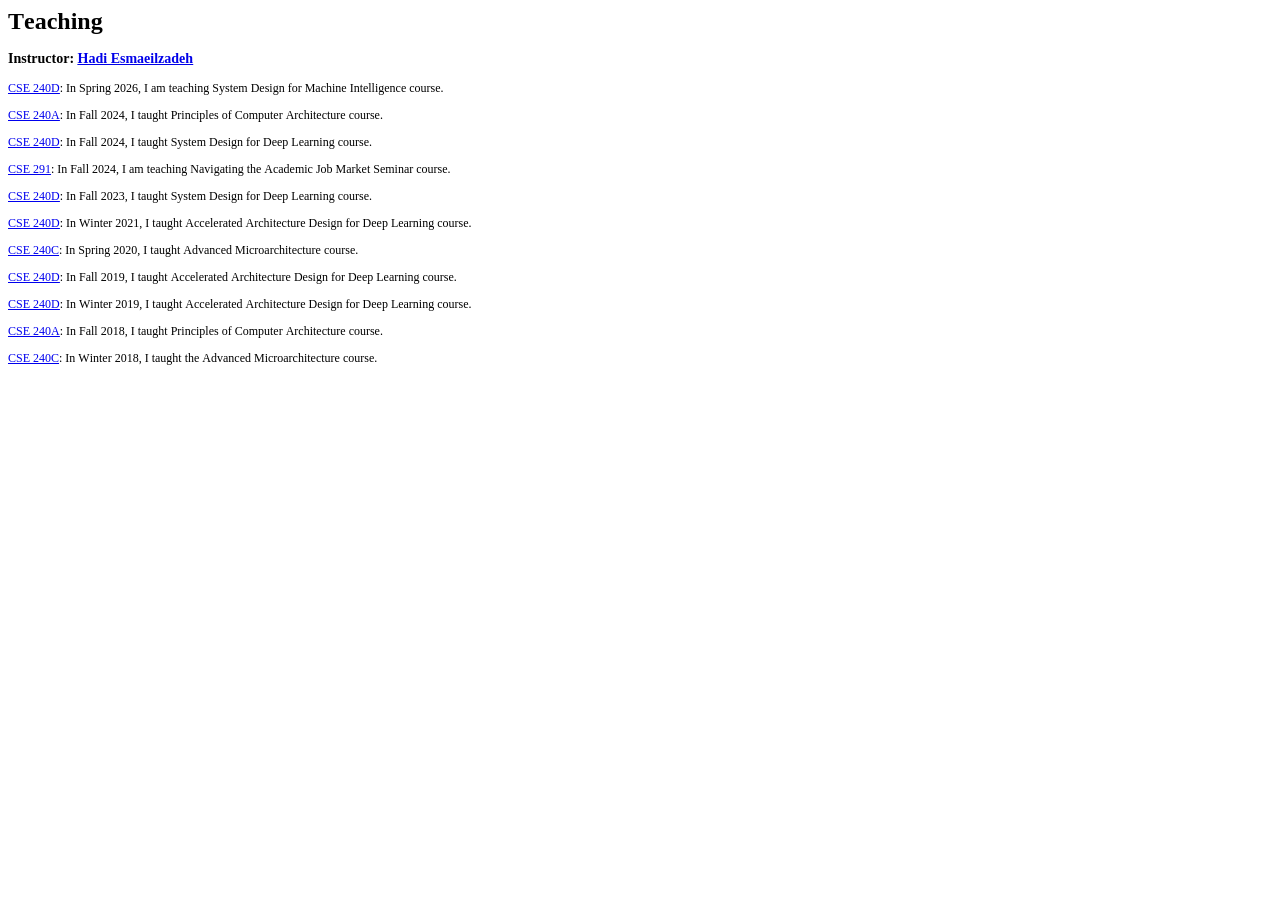
<file: index.html>
<!DOCTYPE html PUBLIC "-//W3C//DTD HTML 4.01//EN" "http://www.w3.org/TR/html4/strict.dtd">
<html>
<head>
  <meta http-equiv="Content-Type" content="text/html; charset=utf-8">
  <meta http-equiv="Content-Style-Type" content="text/css">
  <title></title>
  <meta name="Generator" content="Cocoa HTML Writer">
  <meta name="CocoaVersion" content="1671.6">
  <style type="text/css">
    p.p3 {margin: 0.0px 0.0px 12.0px 0.0px; line-height: 14.0px; font: 12.0px Times; color: #000000; -webkit-text-stroke: #000000}
    span.s1 {font-kerning: none}
    span.s2 {font-kerning: none; color: #000000; -webkit-text-stroke: 0px #000000}
    span.s3 {text-decoration: underline ; font-kerning: none; color: #0000e9; -webkit-text-stroke: 0px #0000e9}
  </style>
</head>
<body>
<h1 style="margin: 0.0px 0.0px 16.1px 0.0px; line-height: 28.0px; font: 24.0px Times; color: #000000; -webkit-text-stroke: #000000"><span class="s1"><b>Teaching</b></span></h1>
<h3 style="margin: 0.0px 0.0px 14.0px 0.0px; line-height: 17.0px; font: 14.0px Times; color: #0000e9; -webkit-text-stroke: #0000e9"><span class="s2"><b>Instructor: </b><a href="http://cseweb.ucsd.edu/%7Ehadi"><span class="s3"><b>Hadi Esmaeilzadeh</b></span></a></span></h3>
<p class="p3"><span class="s3"><a href="https://hadianeh.github.io/cse240d-sp26/index.html">CSE 240D</a></span><span class="s1">: In Spring 2026, I am teaching System Design for Machine Intelligence course.</span></p>
<p class="p3"><span class="s3"><a href="https://hadianeh.github.io/cse240a-fa24/index.html">CSE 240A</a></span><span class="s1">: In Fall 2024, I taught Principles of Computer Architecture course.</span></p>
<p class="p3"><span class="s3"><a href="https://hadianeh.github.io/cse240d-fa24/index.html">CSE 240D</a></span><span class="s1">: In Fall 2024, I taught System Design for Deep Learning course.</span></p>
  <p class="p3"><span class="s3"><a href="https://hadianeh.github.io/cse291-fa24/index.html">CSE 291</a></span><span class="s1">: In Fall 2024, I am teaching Navigating the Academic Job Market Seminar course.</span></p>
<p class="p3"><span class="s3"><a href="https://hadianeh.github.io/cse240d-fa23/index.html">CSE 240D</a></span><span class="s1">: In Fall 2023, I taught System Design for Deep Learning course.</span></p>
<p class="p3"><span class="s3"><a href="https://hadianeh.github.io/cse240d-wi21/index.html">CSE 240D</a></span><span class="s1">: In Winter 2021, I taught Accelerated Architecture Design for Deep Learning course.</span></p>
<p class="p3"><span class="s3"><a href="https://hadianeh.github.io/cse240c-sp20/index.html">CSE 240C</a></span><span class="s1">: In Spring 2020, I taught Advanced Microarchitecture course.</span></p>
<p class="p3"><span class="s3"><a href="https://hadianeh.github.io/cse240d-fa19/index.html">CSE 240D</a></span><span class="s1">: In Fall 2019, I taught Accelerated Architecture Design for Deep Learning course.</span></p>
<p class="p3"><span class="s3"><a href="https://hadianeh.github.io/cse240d-wi19/index.html">CSE 240D</a></span><span class="s1">: In Winter 2019, I taught Accelerated Architecture Design for Deep Learning course.</span></p>
<p class="p3"><span class="s3"><a href="https://hadianeh.github.io/cse240a-fa18/index.html">CSE 240A</a></span><span class="s1">: In Fall 2018, I taught Principles of Computer Architecture course.</span></p>
<p class="p3"><span class="s3"><a href="https://hadianeh.github.io/cse240c-wi18/index.html">CSE 240C</a></span><span class="s1">: In Winter 2018, I taught the Advanced Microarchitecture course.</span></p>
</body>
</html>
</file>
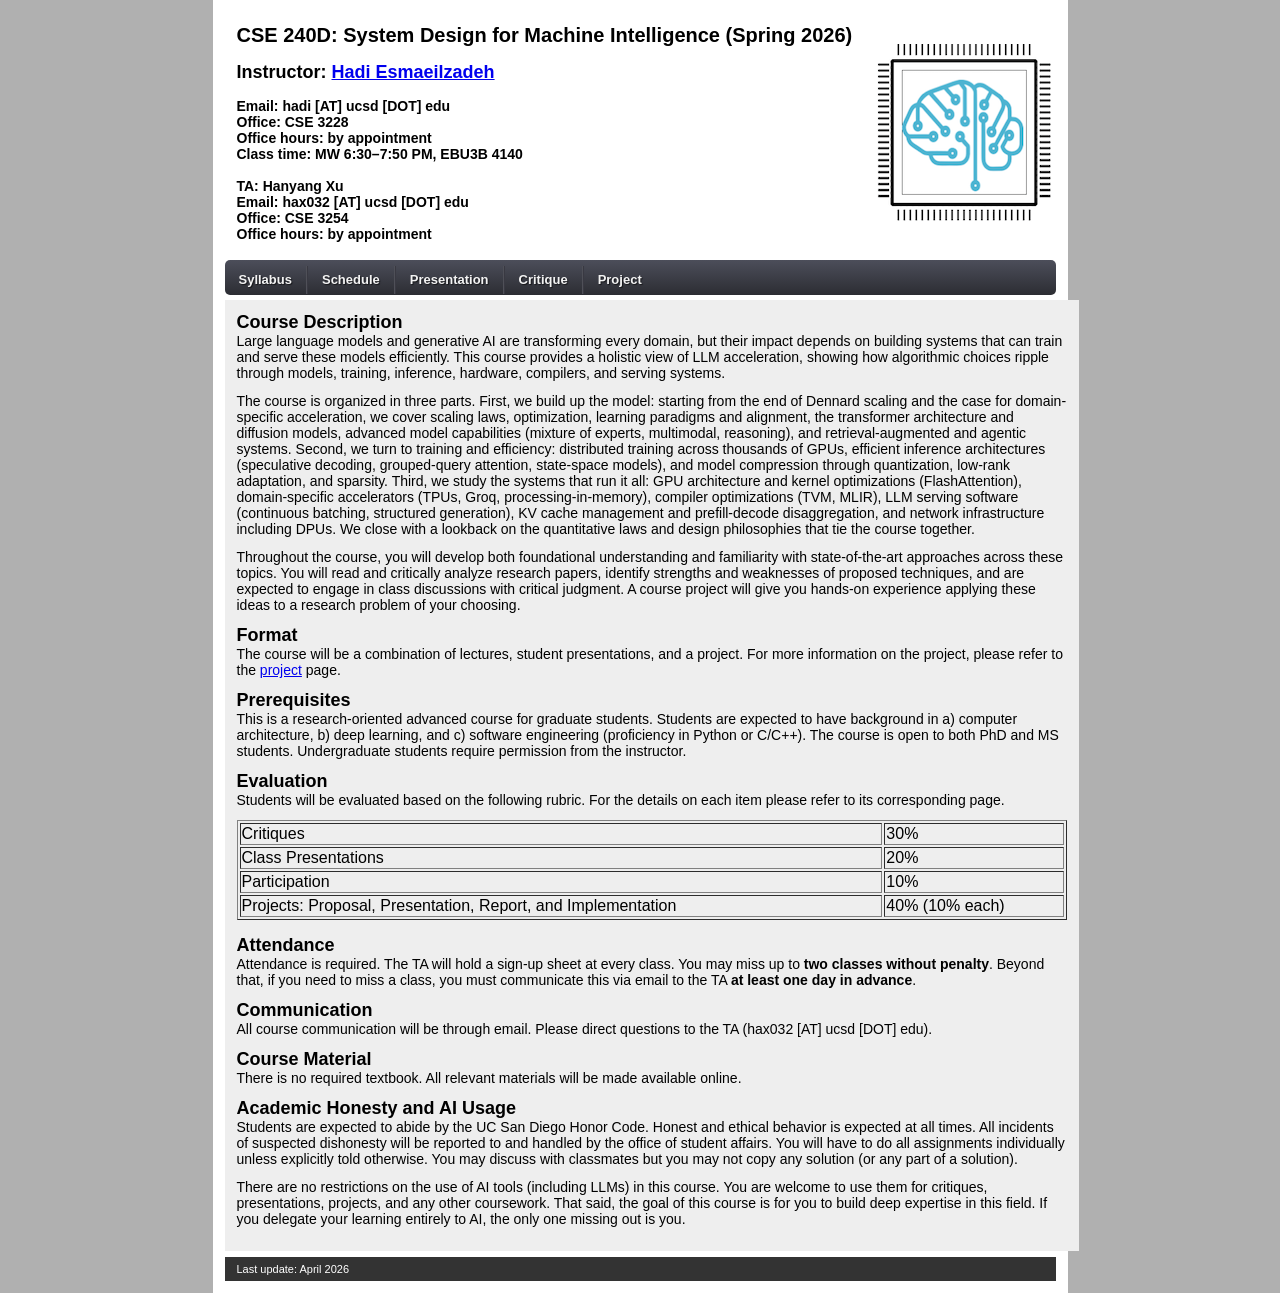
<file: cse240d-sp26/index.html>
<!DOCTYPE html PUBLIC "-//W3C//DTD HTML 4.0 Transitional//EN" "http://www.w3.org/TR/REC-html40/loose.dtd">
<html>
  <head>
    <meta http-equiv="content-type" content="text/html; charset=windows-1252">
    <link rel="stylesheet" type="text/css" href="style.css">
    <title>CSE 240D</title>
  </head>
  <body>
    <div class="container">
      <!-- Header -->
      <div id="intro">
        <h2> CSE 240D: System Design for Machine Intelligence (Spring 2026)</h2>
        <br>
        <h3>Instructor: <a href="http://cseweb.ucsd.edu/%7Ehadi">Hadi Esmaeilzadeh</a></h3>
        <br>
        <h5>Email: hadi [AT] ucsd [DOT] edu</h5>
        <h5>Office: CSE 3228 </h5>
        <h5>Office hours: by appointment</h5>
        <h5>Class time: MW 6:30&ndash;7:50 PM, EBU3B 4140</h5>
        <h5><br></h5>
        <h5>TA: Hanyang Xu</h5>
        <h5>Email: hax032 [AT] ucsd [DOT] edu</h5>
        <h5>Office: CSE 3254</h5>
        <h5>Office hours: by appointment</h5>
      </div>
      <div id="navbar">
        <ul class="menu">
          <li><a href="index.html">Syllabus</a></li>
          <li><a href="schedule.html">Schedule</a></li>
          <li><a href="presentation.html">Presentation</a></li>
          <li><a href="critique.html">Critique</a></li>
          <li><a href="project.html">Project</a></li>
        </ul>
      </div>
      <!-- Main Content -->
      <div id="leftcolumn">
        <h1>Course Description</h1>
        <p>
          Large language models and generative AI are transforming every domain, but their impact depends on building systems that can train and serve these models efficiently.
          This course provides a holistic view of LLM acceleration, showing how algorithmic choices ripple through models, training, inference, hardware, compilers, and serving systems.
        </p>
        <p>
          The course is organized in three parts.
          First, we build up the model: starting from the end of Dennard scaling and the case for domain-specific acceleration, we cover scaling laws, optimization, learning paradigms and alignment, the transformer architecture and diffusion models, advanced model capabilities (mixture of experts, multimodal, reasoning), and retrieval-augmented and agentic systems.
          Second, we turn to training and efficiency: distributed training across thousands of GPUs, efficient inference architectures (speculative decoding, grouped-query attention, state-space models), and model compression through quantization, low-rank adaptation, and sparsity.
          Third, we study the systems that run it all: GPU architecture and kernel optimizations (FlashAttention), domain-specific accelerators (TPUs, Groq, processing-in-memory), compiler optimizations (TVM, MLIR), LLM serving software (continuous batching, structured generation), KV cache management and prefill-decode disaggregation, and network infrastructure including DPUs.
          We close with a lookback on the quantitative laws and design philosophies that tie the course together.
        </p>
        <p>
          Throughout the course, you will develop both foundational understanding and familiarity with state-of-the-art approaches across these topics.
          You will read and critically analyze research papers, identify strengths and weaknesses of proposed techniques, and are expected to engage in class discussions with critical judgment.
          A course project will give you hands-on experience applying these ideas to a research problem of your choosing.
        </p>
        <h1>Format</h1>
        <p>
          The course will be a combination of lectures, student presentations, and a project.
          For more information on the project, please refer to the <a href="project.html">project</a> page.
        </p>
        <h1>Prerequisites</h1>
        <p>
          This is a research-oriented advanced course for graduate students.
          Students are expected to have background in a) computer architecture, b) deep learning, and c) software engineering (proficiency in Python or C/C++).
          The course is open to both PhD and MS students.
          Undergraduate students require permission from the instructor.
        </p>
        <h1>Evaluation</h1>
        <p>
          Students will be evaluated based on the following rubric.
          For the details on each item please refer to its corresponding page.
        </p>
        <table border="1" width="100%">
          <tbody>
            <tr>
              <td>Critiques</td>
              <td>30%</td>
            </tr>
            <tr>
              <td>Class Presentations</td>
              <td>20%</td>
            </tr>
            <tr>
              <td>Participation</td>
              <td>10%</td>
            </tr>
            <tr>
              <td>Projects: Proposal, Presentation, Report, and Implementation</td>
              <td>40% (10% each)</td>
            </tr>
          </tbody>
        </table>
        <br>
        <h1>Attendance</h1>
        <p>
          Attendance is required.
          The TA will hold a sign-up sheet at every class.
          You may miss up to <b>two classes without penalty</b>.
          Beyond that, if you need to miss a class, you must communicate this via email to the TA <b>at least one day in advance</b>.
        </p>
        <h1>Communication</h1>
        <p>
          All course communication will be through email.
          Please direct questions to the TA (hax032 [AT] ucsd [DOT] edu).
        </p>
        <h1>Course Material</h1>
        <p>
          There is no required textbook.
          All relevant materials will be made available online.
        </p>
        <h1>Academic Honesty and AI Usage</h1>
        <p>
          Students are expected to abide by the UC San Diego Honor Code.
          Honest and ethical behavior is expected at all times.
          All incidents of suspected dishonesty will be reported to and handled by the office of student affairs.
          You will have to do all assignments individually unless explicitly told otherwise.
          You may discuss with classmates but you may not copy any solution (or any part of a solution).
        </p>
        <p>
          There are no restrictions on the use of AI tools (including LLMs) in this course.
          You are welcome to use them for critiques, presentations, projects, and any other coursework.
          That said, the goal of this course is for you to build deep expertise in this field.
          If you delegate your learning entirely to AI, the only one missing out is you.
        </p>
      </div>
      <!-- Footer -->
      <div id="footer"> Last update: April 2026 </div>
    </div>
  </body>
</html>
</file>
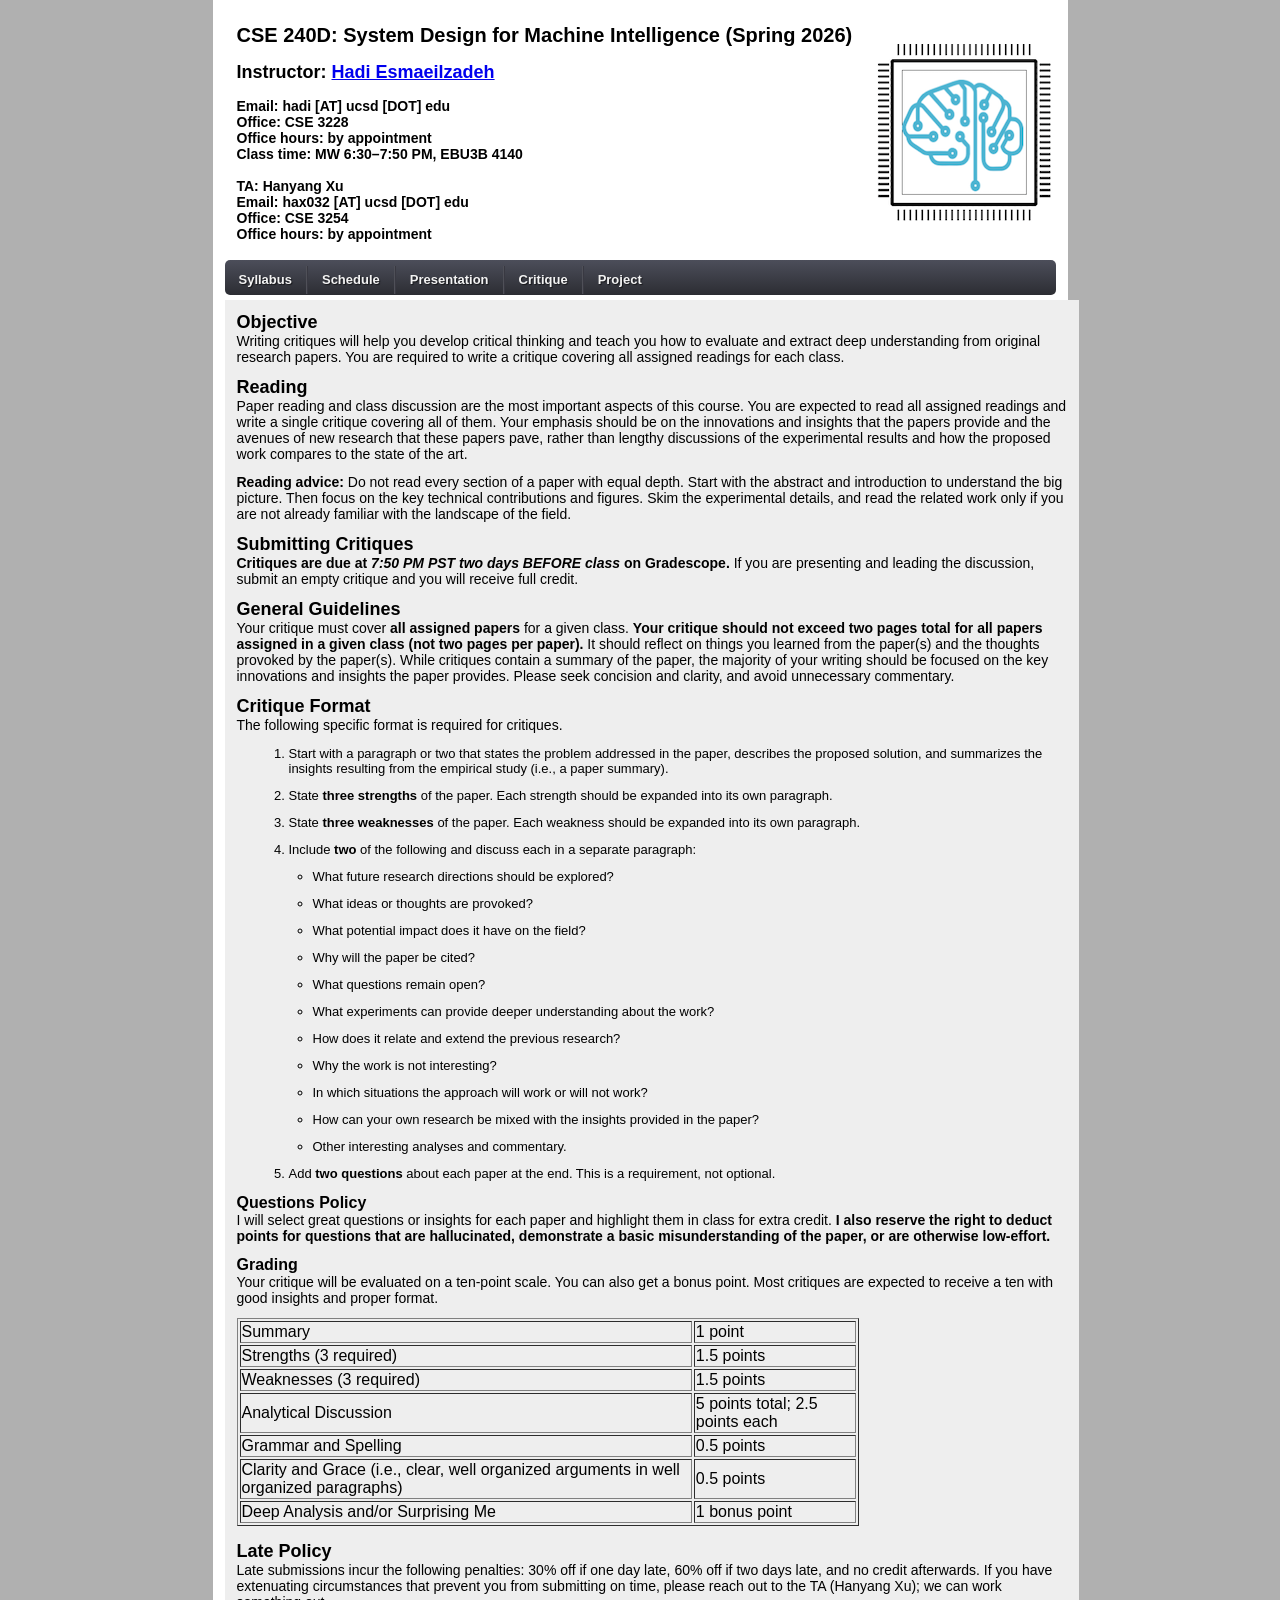
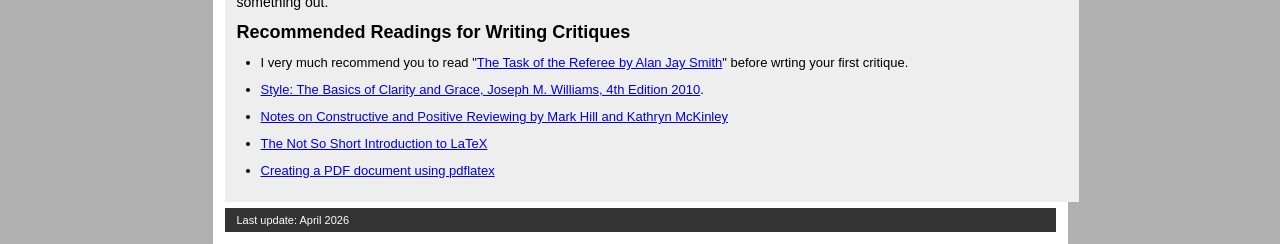
<file: cse240d-sp26/critique.html>
<!DOCTYPE html PUBLIC "-//W3C//DTD HTML 4.0 Transitional//EN" "http://www.w3.org/TR/REC-html40/loose.dtd">
<html>
  <head>
    <meta http-equiv="content-type" content="text/html; charset=windows-1252">
    <link rel="stylesheet" type="text/css" href="style.css">
    <title>CSE 240D</title>
  </head>
  <body>
    <div class="container">
      <!-- Header -->
      <div id="intro">
        <h2> CSE 240D: System Design for Machine Intelligence (Spring 2026)</h2>
        <br>
        <h3>Instructor: <a href="http://cseweb.ucsd.edu/%7Ehadi">Hadi Esmaeilzadeh</a></h3>
        <br>
        <h5>Email: hadi [AT] ucsd [DOT] edu</h5>
        <h5>Office: CSE 3228 </h5>
        <h5>Office hours: by appointment</h5>
        <h5>Class time: MW 6:30&ndash;7:50 PM, EBU3B 4140</h5>
        <h5><br></h5>
        <h5>TA: Hanyang Xu</h5>
        <h5>Email: hax032 [AT] ucsd [DOT] edu</h5>
        <h5>Office: CSE 3254</h5>
        <h5>Office hours: by appointment</h5>
      </div>
      <div id="navbar">
        <ul class="menu">
          <li><a href="index.html">Syllabus</a></li>
          <li><a href="schedule.html">Schedule</a></li>
          <li><a href="presentation.html">Presentation</a></li>
          <li><a href="critique.html">Critique</a></li>
          <li><a href="project.html">Project</a></li>
        </ul>
      </div>
      <!-- Main Content -->
      <div id="leftcolumn">
        <h1>Objective</h1>
        <p>Writing critiques will help you develop critical thinking and teach you how to evaluate and extract deep understanding from original research papers. You are required to write a critique covering all assigned readings for each class.</p>
        <h1>Reading</h1>
        <p>
          Paper reading and class discussion are the most important aspects of this course.
          You are expected to read all assigned readings and write a single critique covering all of them.
          Your emphasis should be on the innovations and insights that the papers provide and the avenues of new research that these papers pave, rather than lengthy discussions of the experimental results and how the proposed work compares to the state of the art.
        </p>
        <p>
          <b>Reading advice:</b> Do not read every section of a paper with equal depth.
          Start with the abstract and introduction to understand the big picture.
          Then focus on the key technical contributions and figures.
          Skim the experimental details, and read the related work only if you are not already familiar with the landscape of the field.
        </p>
        <h1>Submitting Critiques</h1>
        <p>
          <b>Critiques are due at <em>7:50 PM PST two days BEFORE class</em> on Gradescope.</b>
          If you are presenting and leading the discussion, submit an empty critique and you will receive full credit.
        </p>
        <h1>General Guidelines</h1>
        <p>
          Your critique must cover <b>all assigned papers</b> for a given class.
          <b>Your critique should not exceed two pages total for all papers assigned in a given class (not two pages per paper).</b>
          It should reflect on things you learned from the paper(s) and the thoughts provoked by the paper(s).
          While critiques contain a summary of the paper, the majority of your writing should be focused on the key innovations and insights the paper provides.
          Please seek concision and clarity, and avoid unnecessary commentary.
        </p>
        <h1>Critique Format</h1>
        <p>
          The following specific format is required for critiques.</p>
        <ol>
          <li>Start with a paragraph or two that states the problem addressed in the paper, describes the proposed solution, and summarizes the insights resulting from the empirical study (i.e., a paper summary).</li>
          <li>State <b>three strengths</b> of the paper. Each strength should be expanded into its own paragraph.</li>
          <li>State <b>three weaknesses</b> of the paper. Each weakness should be expanded into its own paragraph.</li>
          <li>Include <b>two</b> of the following and discuss each in a separate paragraph:
            <ul>
              <li>What future research directions should be explored?</li>
              <li>What ideas or thoughts are provoked? </li>
              <li>What potential impact does it have on the field?</li>
              <li>Why will the paper be cited?</li>
              <li>What questions remain open?</li>
              <li>What experiments can provide deeper understanding about the work?</li>
              <li>How does it relate and extend the previous research?</li>
              <li>Why the work is not interesting?</li>
              <li>In which situations the approach will work or will not work?</li>
              <li>How can your own research be mixed with the insights provided in the paper?</li>
              <li>Other interesting analyses and commentary.</li>
            </ul>
          <li>Add <b>two questions</b> about each paper at the end. This is a requirement, not optional.</li>
          </li>
        </ol>
        <h2>Questions Policy</h2>
        <p>
          I will select great questions or insights for each paper and highlight them in class for extra credit.
          <b>I also reserve the right to deduct points for questions that are hallucinated, demonstrate a basic misunderstanding of the paper, or are otherwise low-effort.</b>
        </p>
        <h2>Grading</h2>
        <p>
          Your critique will be evaluated on a ten-point scale.
          You can also get a bonus point.
          Most critiques are expected to receive a ten with good insights and proper format.
        </p>
        <table border="1" width="75%">
          <tbody>
            <tr>
              <td>Summary</td>
              <td>1 point</td>
            </tr>
            <tr>
              <td>Strengths (3 required)</td>
              <td>1.5 points</td>
            </tr>
            <tr>
              <td>Weaknesses (3 required)</td>
              <td>1.5 points</td>
            </tr>
            <tr>
              <td>Analytical Discussion</td>
              <td>5 points total; 2.5 points each</td>
            </tr>
            <tr>
              <td>Grammar and Spelling</td>
              <td>0.5 points</td>
            </tr>
            <tr>
              <td>Clarity and Grace (i.e., clear, well organized arguments in well organized paragraphs)</td>
              <td>0.5 points</td>
            </tr>
            <tr>
              <td>Deep Analysis and/or Surprising Me </td>
              <td>1 bonus point</td>
            </tr>
          </tbody>
        </table>
        </br>
        <h1>Late Policy</h1>
        <p>
          Late submissions incur the following penalties: 30% off if one day late, 60% off if two days late, and no credit afterwards.
          If you have extenuating circumstances that prevent you from submitting on time, please reach out to the TA (Hanyang Xu); we can work something out.
        </p>
        <h1>Recommended Readings for Writing Critiques</h1>
        <ul>
          <li>I very much recommend you to read "<a href="https://www.cs.utexas.edu/~mckinley/notes/reviewing-smith.pdf">The Task of the Referee by Alan Jay Smith</a>" before wrting your first critique.</li>
          <li><a href="http://www.amazon.com/Style-Basics-Clarity-Grace-4th/dp/0205830765/ref=la_B001H6MZ40_sp-atf_title_1_2?s=books&amp;ie=UTF8&amp;qid=1388727367&amp;sr=1-2">Style: The Basics of Clarity and Grace, Joseph M. Williams, 4th Edition 2010</a>.</li>
          <li><a href="http://www.cs.utexas.edu/users/mckinley/notes/reviewing.html">Notes on Constructive and Positive Reviewing by Mark Hill and Kathryn McKinley</a></li>
          <li><a href="http://tobi.oetiker.ch/lshort/lshort.pdf">The Not So Short Introduction to LaTeX</a></li>
          <li><a href="http://theoval.cmp.uea.ac.uk/%7Enlct/latex/pdfdoc/pdfdoc/pdfdoc.html">Creating a PDF document using pdflatex</a></li>
        </ul>
      </div>
      <!-- Footer -->
      <div id="footer"> Last update: April 2026 </div>
    </div>
  </body>
</html>
</file>
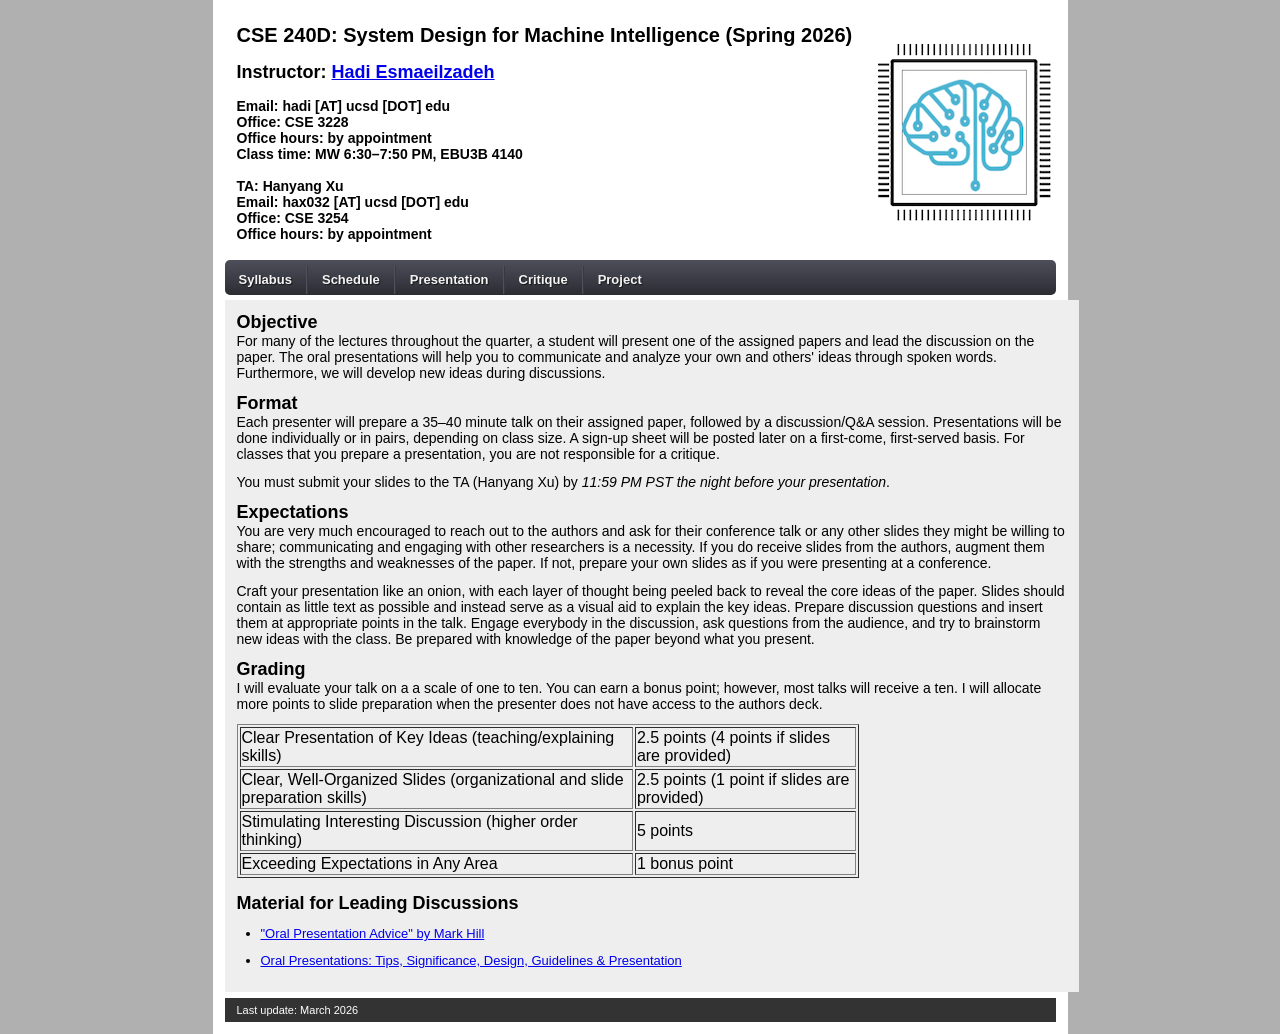
<file: cse240d-sp26/presentation.html>
<!DOCTYPE html PUBLIC "-//W3C//DTD HTML 4.0 Transitional//EN" "http://www.w3.org/TR/REC-html40/loose.dtd">
<html>
  <head>
    <meta http-equiv="content-type" content="text/html; charset=windows-1252">
    <link rel="stylesheet" type="text/css" href="style.css">
    <title>CSE 240D</title>
  </head>
  <body>
    <div class="container">
      <!-- Header -->
      <div id="intro">
        <h2> CSE 240D: System Design for Machine Intelligence (Spring 2026)</h2>
        <br>
        <h3>Instructor: <a href="http://cseweb.ucsd.edu/%7Ehadi">Hadi Esmaeilzadeh</a></h3>
        <br>
        <h5>Email: hadi [AT] ucsd [DOT] edu</h5>
        <h5>Office: CSE 3228 </h5>
        <h5>Office hours: by appointment</h5>
        <h5>Class time: MW 6:30&ndash;7:50 PM, EBU3B 4140</h5>
        <h5><br></h5>
        <h5>TA: Hanyang Xu</h5>
        <h5>Email: hax032 [AT] ucsd [DOT] edu</h5>
        <h5>Office: CSE 3254</h5>
        <h5>Office hours: by appointment</h5>
      </div>
      <div id="navbar">
        <ul class="menu">
          <li><a href="index.html">Syllabus</a></li>
          <li><a href="schedule.html">Schedule</a></li>
          <li><a href="presentation.html">Presentation</a></li>
          <li><a href="critique.html">Critique</a></li>
          <li><a href="project.html">Project</a></li>
        </ul>
      </div>
      <!-- Main Content -->
      <div id="leftcolumn">
        <h1>Objective</h1>
        <p>
          For many of the lectures throughout the quarter, a student will present one of the assigned papers and lead the discussion on the paper.
          The oral presentations will help you to communicate and analyze your own and others' ideas through spoken words.
          Furthermore, we will develop new ideas during discussions.
        </p>
        <h1>Format</h1>
        <p>
          Each presenter will prepare a 35&ndash;40 minute talk on their assigned paper, followed by a discussion/Q&amp;A session.
          Presentations will be done individually or in pairs, depending on class size.
          A sign-up sheet will be posted later on a first-come, first-served basis.
          For classes that you prepare a presentation, you are not responsible for a critique.
        </p>
        <p>
          You must submit your slides to the TA (Hanyang Xu) by <em>11:59 PM PST the night before your presentation</em>.
        </p>
        <h1>Expectations</h1>
        <p>
          You are very much encouraged to reach out to the authors and ask for their conference talk or any other slides they might be willing to share; communicating and engaging with other researchers is a necessity.
          If you do receive slides from the authors, augment them with the strengths and weaknesses of the paper.
          If not, prepare your own slides as if you were presenting at a conference.
        </p>
        <p>
          Craft your presentation like an onion, with each layer of thought being peeled back to reveal the core ideas of the paper.
          Slides should contain as little text as possible and instead serve as a visual aid to explain the key ideas.
          Prepare discussion questions and insert them at appropriate points in the talk.
          Engage everybody in the discussion, ask questions from the audience, and try to brainstorm new ideas with the class.
          Be prepared with knowledge of the paper beyond what you present.
        </p>
        <h1>Grading</h1>
        <p>
          I will evaluate your talk on a a scale of one to ten.
          You can earn a bonus point; however, most talks will receive a ten.
          I will allocate more points to slide preparation when the presenter does not have access to the authors deck.
        </p>
        <table border="1" width="75%">
          <tbody>
            <tr>
              <td>Clear Presentation of Key Ideas (teaching/explaining skills)</td>
              <td>2.5 points (4 points if slides are provided)</td>
            </tr>
            <tr>
              <td>Clear, Well-Organized Slides (organizational and
                slide preparation skills)</td>
              <td>2.5 points (1 point if slides are provided)</td>
            </tr>
            <tr>
              <td>Stimulating Interesting Discussion (higher order
                thinking)</td>
              <td>5 points</td>
            </tr>
            <tr>
              <td>Exceeding Expectations in Any Area</td>
              <td>1 bonus point</td>
            </tr>
          </tbody>
        </table>
        </br>
        <h1>Material for Leading Discussions</h1>
        <ul>
          <li><a href="http://pages.cs.wisc.edu/%7Emarkhill/conference-talk.html">"Oral Presentation Advice" by Mark Hill</a></li>
          <li><a href="https://med.stanford.edu/ppop/oralpresentation.html">Oral Presentations: Tips, Significance, Design, Guidelines &amp; Presentation</a></li>
        </ul>
      </div>
      <!-- Footer -->
      <div id="footer"> Last update: March 2026 </div>
    </div>
  </body>
</html>
</file>
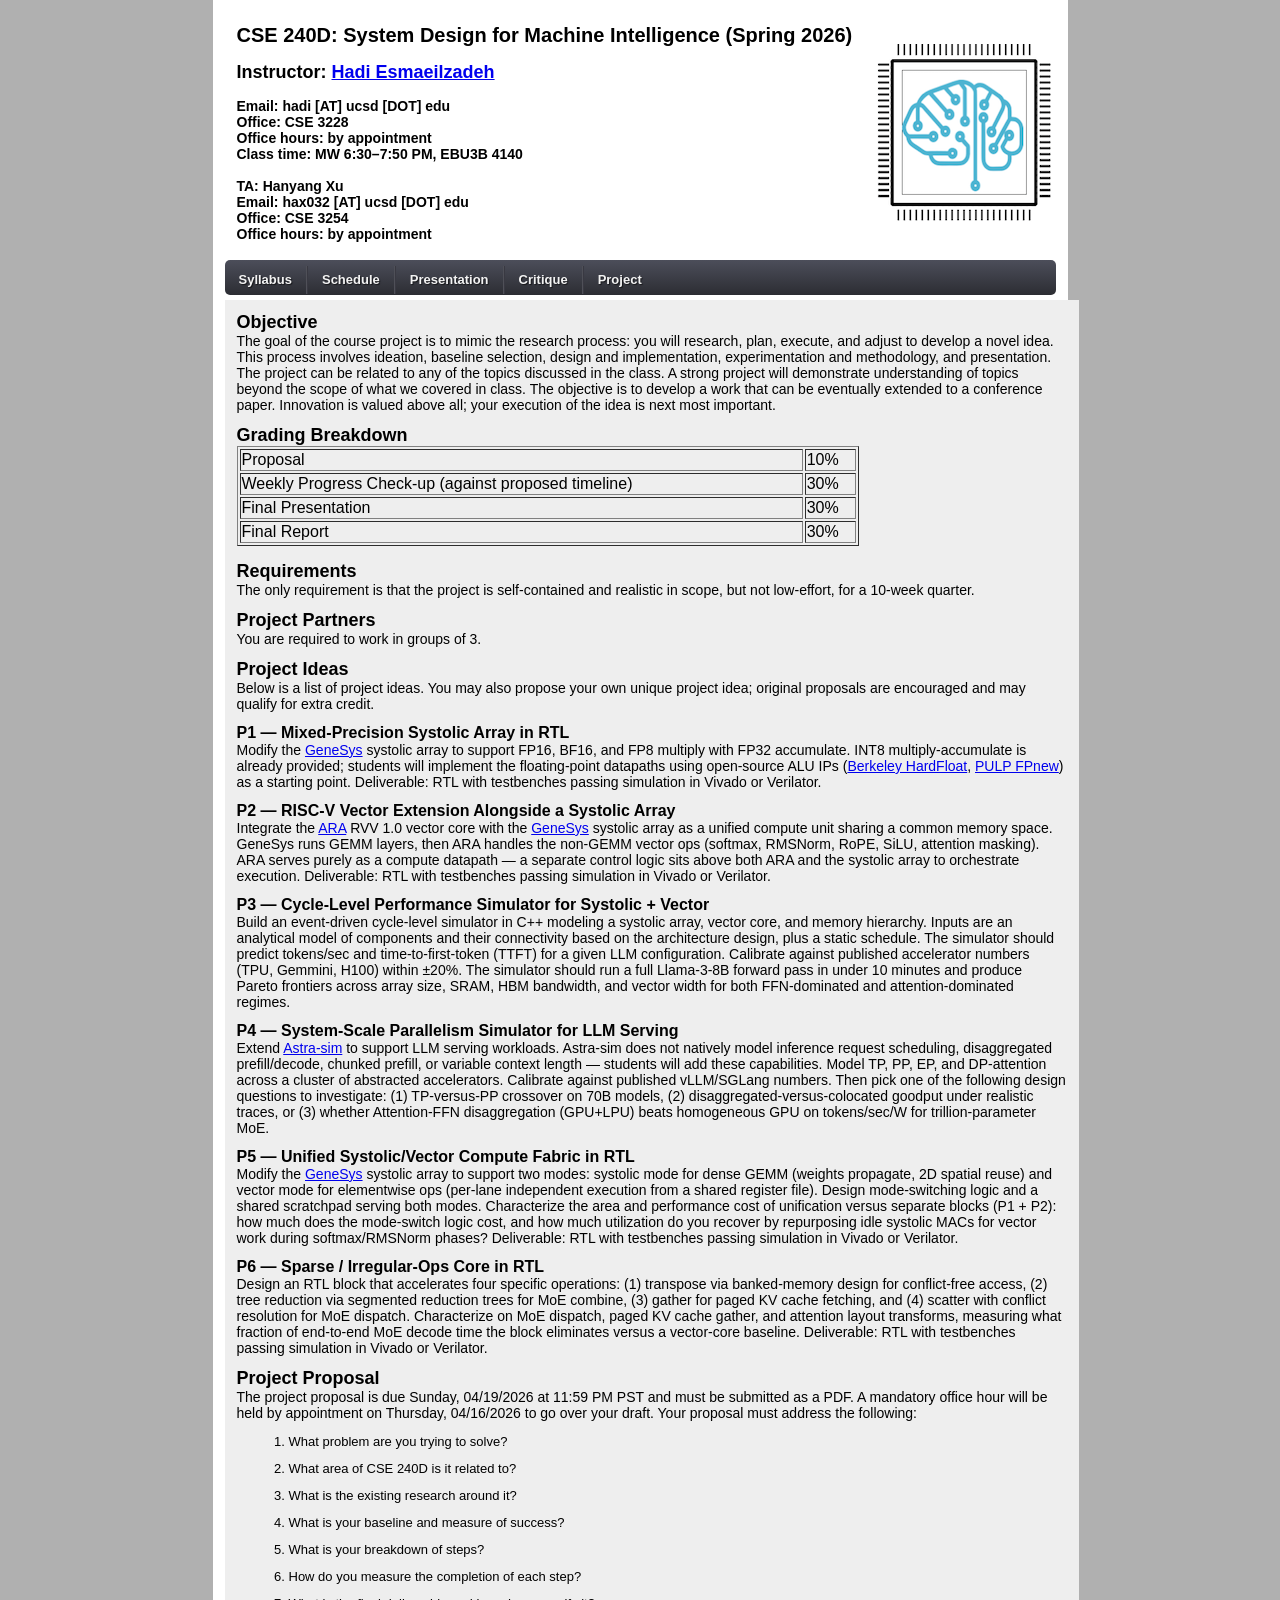
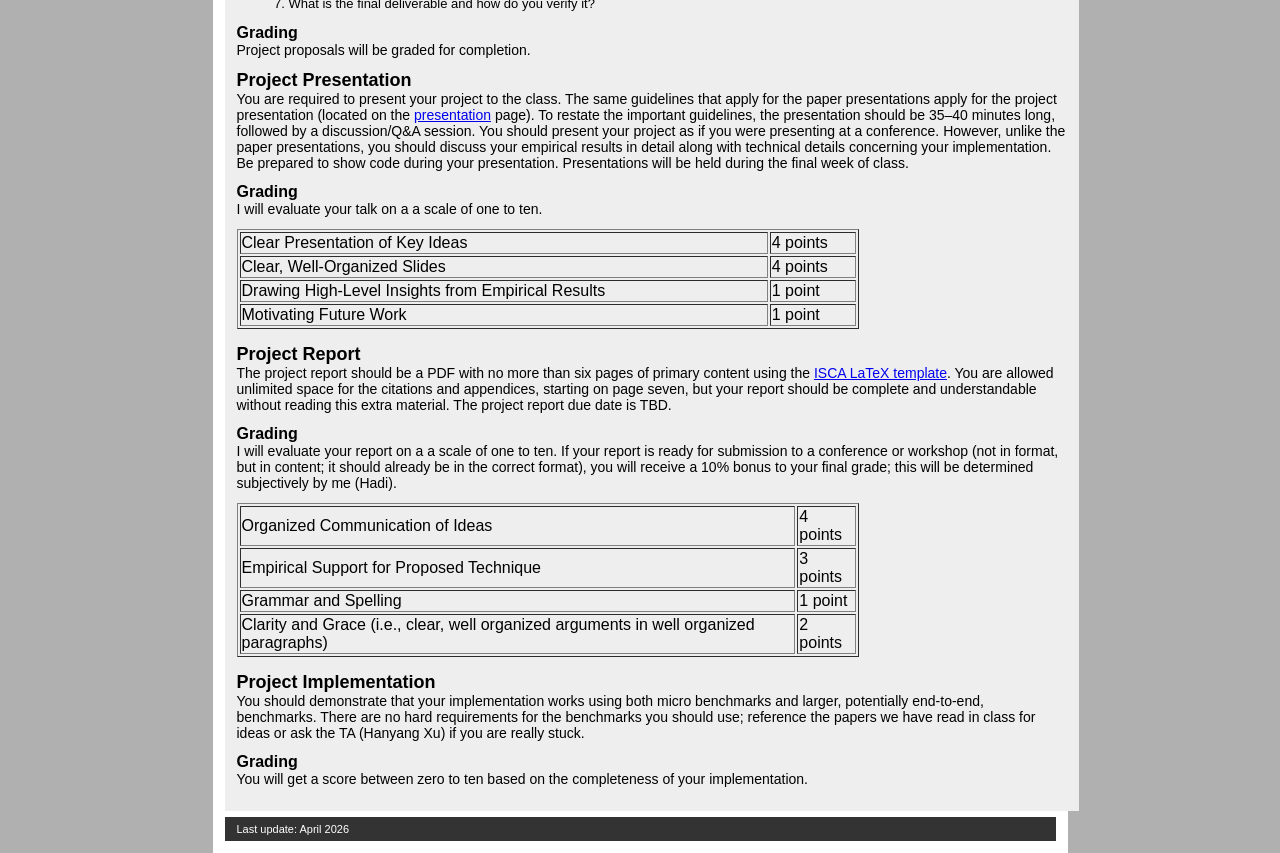
<file: cse240d-sp26/project.html>
<!DOCTYPE html PUBLIC "-//W3C//DTD HTML 4.0 Transitional//EN" "http://www.w3.org/TR/REC-html40/loose.dtd">
<html>
  <head>
    <meta http-equiv="content-type" content="text/html; charset=windows-1252">
    <link rel="stylesheet" type="text/css" href="style.css">
    <title>CSE 240D</title>
  </head>
  <body>
    <div class="container">
      <!-- Header -->
      <div id="intro">
        <h2> CSE 240D: System Design for Machine Intelligence (Spring 2026)</h2>
        <br>
        <h3>Instructor: <a href="http://cseweb.ucsd.edu/%7Ehadi">Hadi Esmaeilzadeh</a></h3>
        <br>
        <h5>Email: hadi [AT] ucsd [DOT] edu</h5>
        <h5>Office: CSE 3228 </h5>
        <h5>Office hours: by appointment</h5>
        <h5>Class time: MW 6:30&ndash;7:50 PM, EBU3B 4140</h5>
        <h5><br></h5>
        <h5>TA: Hanyang Xu</h5>
        <h5>Email: hax032 [AT] ucsd [DOT] edu</h5>
        <h5>Office: CSE 3254</h5>
        <h5>Office hours: by appointment</h5>
      </div>
      <div id="navbar">
        <ul class="menu">
          <li><a href="index.html">Syllabus</a></li>
          <li><a href="schedule.html">Schedule</a></li>
          <li><a href="presentation.html">Presentation</a></li>
          <li><a href="critique.html">Critique</a></li>
          <li><a href="project.html">Project</a></li>
        </ul>
      </div>
      <!-- Main Content -->
      <div id="leftcolumn">
        <h1>Objective</h1>
        <p>
          The goal of the course project is to mimic the research process: you will research, plan, execute, and adjust to develop a novel idea.
          This process involves ideation, baseline selection, design and implementation, experimentation and methodology, and presentation.
          The project can be related to any of the topics discussed in the class.
          A strong project will demonstrate understanding of topics beyond the scope of what we covered in class.
          The objective is to develop a work that can be eventually extended to a conference paper.
          Innovation is valued above all; your execution of the idea is next most important.
        </p>
        <h1>Grading Breakdown</h1>
        <table border="1" width="75%">
          <tbody>
            <tr>
              <td>Proposal</td>
              <td>10%</td>
            </tr>
            <tr>
              <td>Weekly Progress Check-up (against proposed timeline)</td>
              <td>30%</td>
            </tr>
            <tr>
              <td>Final Presentation</td>
              <td>30%</td>
            </tr>
            <tr>
              <td>Final Report</td>
              <td>30%</td>
            </tr>
          </tbody>
        </table>
        </br>
        <h1>Requirements</h1>
        <p>
          The only requirement is that the project is self-contained and realistic in scope, but not low-effort, for a 10-week quarter.
        </p>
        <h1>Project Partners</h1>
        <p>
          You are required to work in groups of 3.
        </p>
        <h1>Project Ideas</h1>
        <p>
          Below is a list of project ideas. You may also propose your own unique project idea; original proposals are encouraged and may qualify for extra credit.
        </p>
        <h2>P1 &mdash; Mixed-Precision Systolic Array in RTL</h2>
        <p>
          Modify the <a href="https://github.com/actlab-genesys/GeneSys">GeneSys</a> systolic array to support FP16, BF16, and FP8 multiply with FP32 accumulate.
          INT8 multiply-accumulate is already provided; students will implement the floating-point datapaths using open-source ALU IPs (<a href="https://github.com/ucb-bar/berkeley-hardfloat">Berkeley HardFloat</a>, <a href="https://github.com/pulp-platform/fpnew">PULP FPnew</a>) as a starting point.
          Deliverable: RTL with testbenches passing simulation in Vivado or Verilator.
        </p>
        <h2>P2 &mdash; RISC-V Vector Extension Alongside a Systolic Array</h2>
        <p>
          Integrate the <a href="https://github.com/pulp-platform/ara">ARA</a> RVV 1.0 vector core with the <a href="https://github.com/actlab-genesys/GeneSys">GeneSys</a> systolic array as a unified compute unit sharing a common memory space.
          GeneSys runs GEMM layers, then ARA handles the non-GEMM vector ops (softmax, RMSNorm, RoPE, SiLU, attention masking).
          ARA serves purely as a compute datapath &mdash; a separate control logic sits above both ARA and the systolic array to orchestrate execution.
          Deliverable: RTL with testbenches passing simulation in Vivado or Verilator.
        </p>
        <h2>P3 &mdash; Cycle-Level Performance Simulator for Systolic + Vector</h2>
        <p>
          Build an event-driven cycle-level simulator in C++ modeling a systolic array, vector core, and memory hierarchy.
          Inputs are an analytical model of components and their connectivity based on the architecture design, plus a static schedule.
          The simulator should predict tokens/sec and time-to-first-token (TTFT) for a given LLM configuration.
          Calibrate against published accelerator numbers (TPU, Gemmini, H100) within &plusmn;20%.
          The simulator should run a full Llama-3-8B forward pass in under 10 minutes and produce Pareto frontiers across array size, SRAM, HBM bandwidth, and vector width for both FFN-dominated and attention-dominated regimes.
        </p>
        <h2>P4 &mdash; System-Scale Parallelism Simulator for LLM Serving</h2>
        <p>
          Extend <a href="https://github.com/astra-sim/astra-sim">Astra-sim</a> to support LLM serving workloads.
          Astra-sim does not natively model inference request scheduling, disaggregated prefill/decode, chunked prefill, or variable context length &mdash; students will add these capabilities.
          Model TP, PP, EP, and DP-attention across a cluster of abstracted accelerators.
          Calibrate against published vLLM/SGLang numbers.
          Then pick one of the following design questions to investigate:
          (1) TP-versus-PP crossover on 70B models,
          (2) disaggregated-versus-colocated goodput under realistic traces, or
          (3) whether Attention-FFN disaggregation (GPU+LPU) beats homogeneous GPU on tokens/sec/W for trillion-parameter MoE.
        </p>
        <h2>P5 &mdash; Unified Systolic/Vector Compute Fabric in RTL</h2>
        <p>
          Modify the <a href="https://github.com/actlab-genesys/GeneSys">GeneSys</a> systolic array to support two modes: systolic mode for dense GEMM (weights propagate, 2D spatial reuse) and vector mode for elementwise ops (per-lane independent execution from a shared register file).
          Design mode-switching logic and a shared scratchpad serving both modes.
          Characterize the area and performance cost of unification versus separate blocks (P1 + P2): how much does the mode-switch logic cost, and how much utilization do you recover by repurposing idle systolic MACs for vector work during softmax/RMSNorm phases?
          Deliverable: RTL with testbenches passing simulation in Vivado or Verilator.
        </p>
        <h2>P6 &mdash; Sparse / Irregular-Ops Core in RTL</h2>
        <p>
          Design an RTL block that accelerates four specific operations:
          (1) transpose via banked-memory design for conflict-free access,
          (2) tree reduction via segmented reduction trees for MoE combine,
          (3) gather for paged KV cache fetching, and
          (4) scatter with conflict resolution for MoE dispatch.
          Characterize on MoE dispatch, paged KV cache gather, and attention layout transforms, measuring what fraction of end-to-end MoE decode time the block eliminates versus a vector-core baseline.
          Deliverable: RTL with testbenches passing simulation in Vivado or Verilator.
        </p>
        <h1>Project Proposal</h1>
        <p>
          The project proposal is due Sunday, 04/19/2026 at 11:59 PM PST and must be submitted as a PDF.
          A mandatory office hour will be held by appointment on Thursday, 04/16/2026 to go over your draft.
          Your proposal must address the following:
          <ol>
            <li>What problem are you trying to solve?</li>
            <li>What area of CSE 240D is it related to?</li>
            <li>What is the existing research around it?</li>
            <li>What is your baseline and measure of success?</li>
            <li>What is your breakdown of steps?</li>
            <li>How do you measure the completion of each step?</li>
            <li>What is the final deliverable and how do you verify it?</li>
          </ol>
        </p>
        <h2>Grading</h2>
        <p>Project proposals will be graded for completion.</p>
        <h1>Project Presentation</h1>
        <p>
          You are required to present your project to the class.
          The same guidelines that apply for the paper presentations apply for the project presentation (located on the <a href="presentation.html">presentation</a> page).
          To restate the important guidelines, the presentation should be 35&ndash;40 minutes long, followed by a discussion/Q&amp;A session.
          You should present your project as if you were presenting at a conference.
          However, unlike the paper presentations, you should discuss your empirical results in detail along with technical details concerning your implementation.
          Be prepared to show code during your presentation.
          Presentations will be held during the final week of class.
        </p>
        <h2>Grading</h2>
        <p>I will evaluate your talk on a a scale of one to ten.</p>
        <table border="1" width="75%">
          <tbody>
            <tr>
              <td>Clear Presentation of Key Ideas</td>
              <td>4 points</td>
            </tr>
            <tr>
              <td>Clear, Well-Organized Slides </td>
              <td>4 points</td>
            </tr>
            <tr>
              <td>Drawing High-Level Insights from Empirical Results</td>
              <td>1 point</td>
            </tr>
            <tr>
              <td>Motivating Future Work</td>
              <td>1 point</td>
            </tr>
          </tbody>
        </table>
        </br>
        <h1>Project Report</h1>
        <p>
          The project report should be a PDF with no more than six pages of primary content using the <a href="https://www.iscaconf.org/isca2024/submit/isca2024-latex-template.zip">ISCA LaTeX template</a>.
          You are allowed unlimited space for the citations and appendices, starting on page seven, but your report should be complete and understandable without reading this extra material.
          The project report due date is TBD.
        </p>
        <h2>Grading</h2>
        <p>
          I will evaluate your report on a a scale of one to ten.
          If your report is ready for submission to a conference or workshop (not in format, but in content; it should already be in the correct format), you will receive a 10% bonus to your final grade; this will be determined subjectively by me (Hadi).
        </p>
        <table border="1" width="75%">
          <tbody>
            <tr>
              <td>Organized Communication of Ideas</td>
              <td>4 points</td>
            </tr>
            <tr>
              <td>Empirical Support for Proposed Technique</td>
              <td>3 points</td>
            </tr>
            <tr>
              <td>Grammar and Spelling</td>
              <td>1 point</td>
            </tr>
            <tr>
              <td>Clarity and Grace (i.e., clear, well organized arguments in well organized paragraphs)</td>
              <td>2 points</td>
            </tr>
          </tbody>
        </table>
        </br>
        <h1>Project Implementation</h1>
        <p>
          You should demonstrate that your implementation works using both micro benchmarks and larger, potentially end-to-end, benchmarks.
          There are no hard requirements for the benchmarks you should use; reference the papers we have read in class for ideas or ask the TA (Hanyang Xu) if you are really stuck.
        </p>
        <h2>Grading</h2>
        <p>You will get a score between zero to ten based on the completeness of your implementation.</p>
      </div>
      <!-- Footer -->
      <div id="footer"> Last update: April 2026 </div>
    </div>
  </body>
</html>
</file>
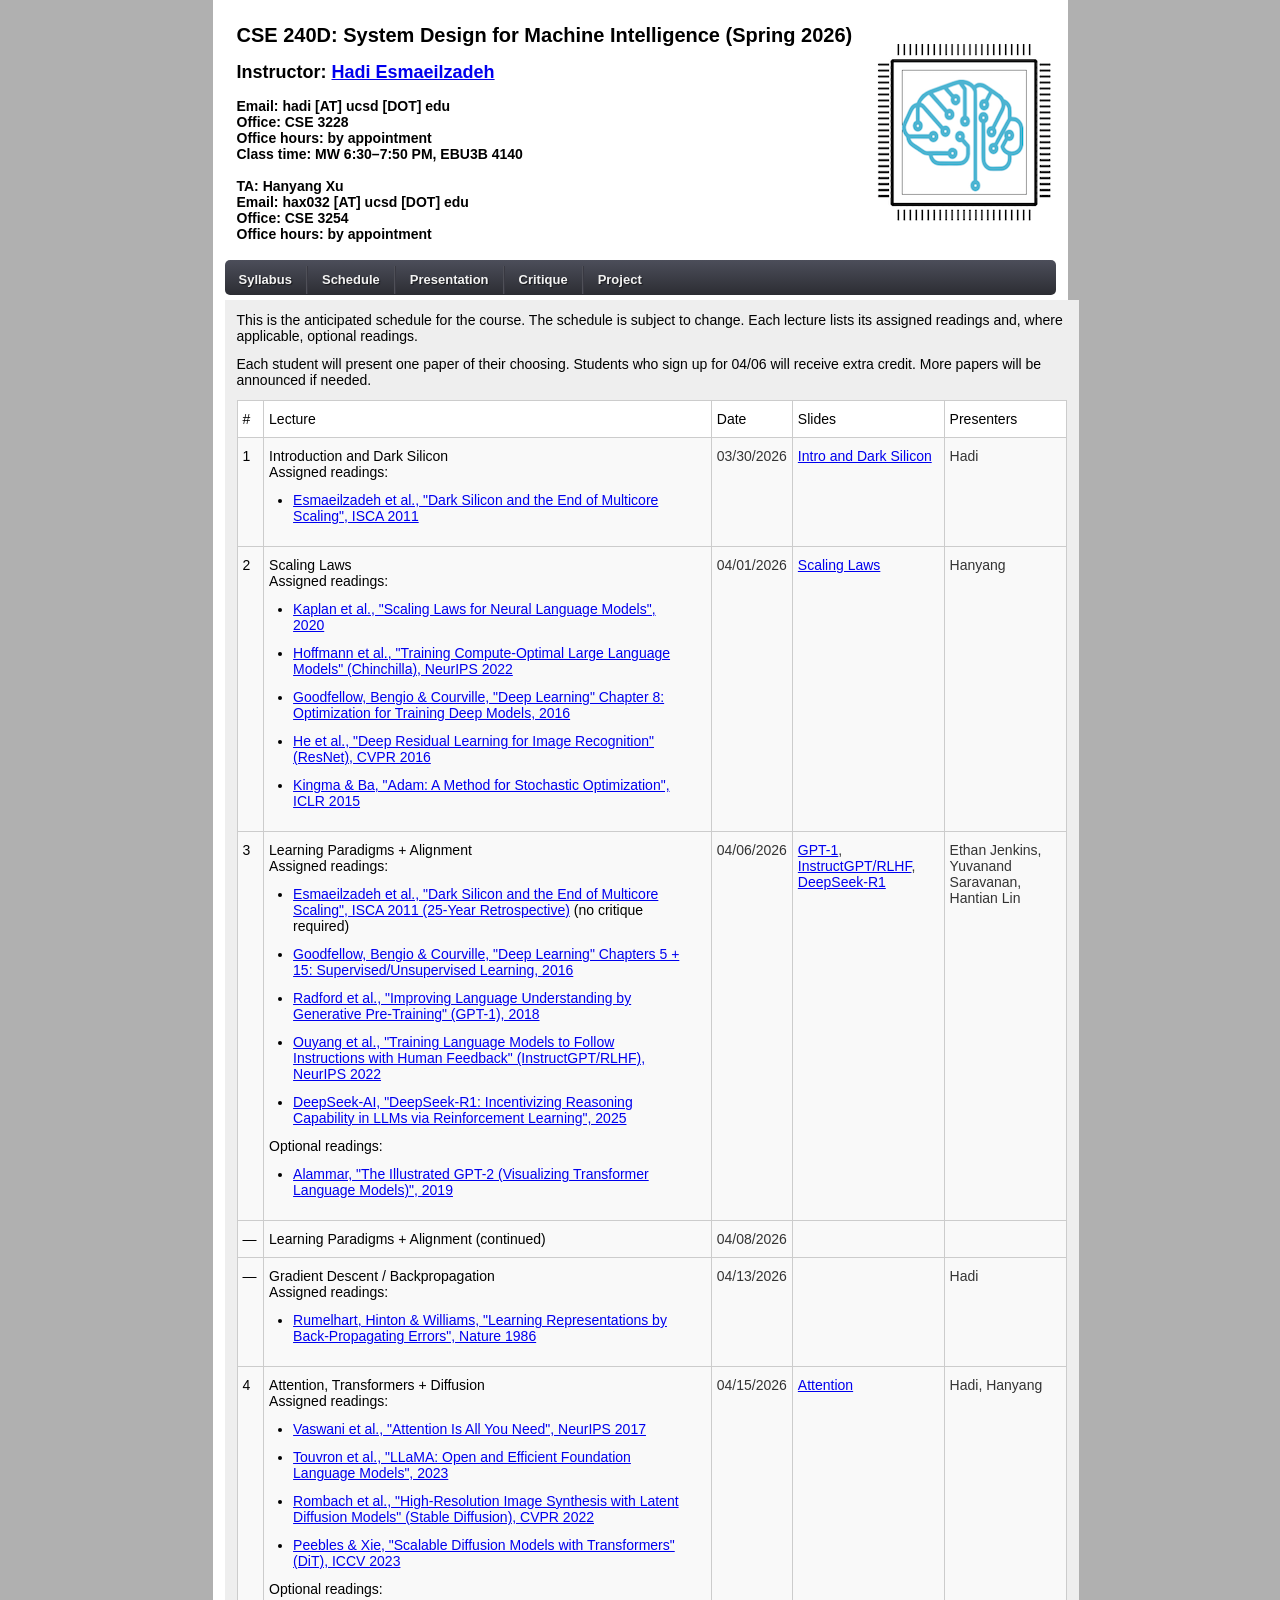
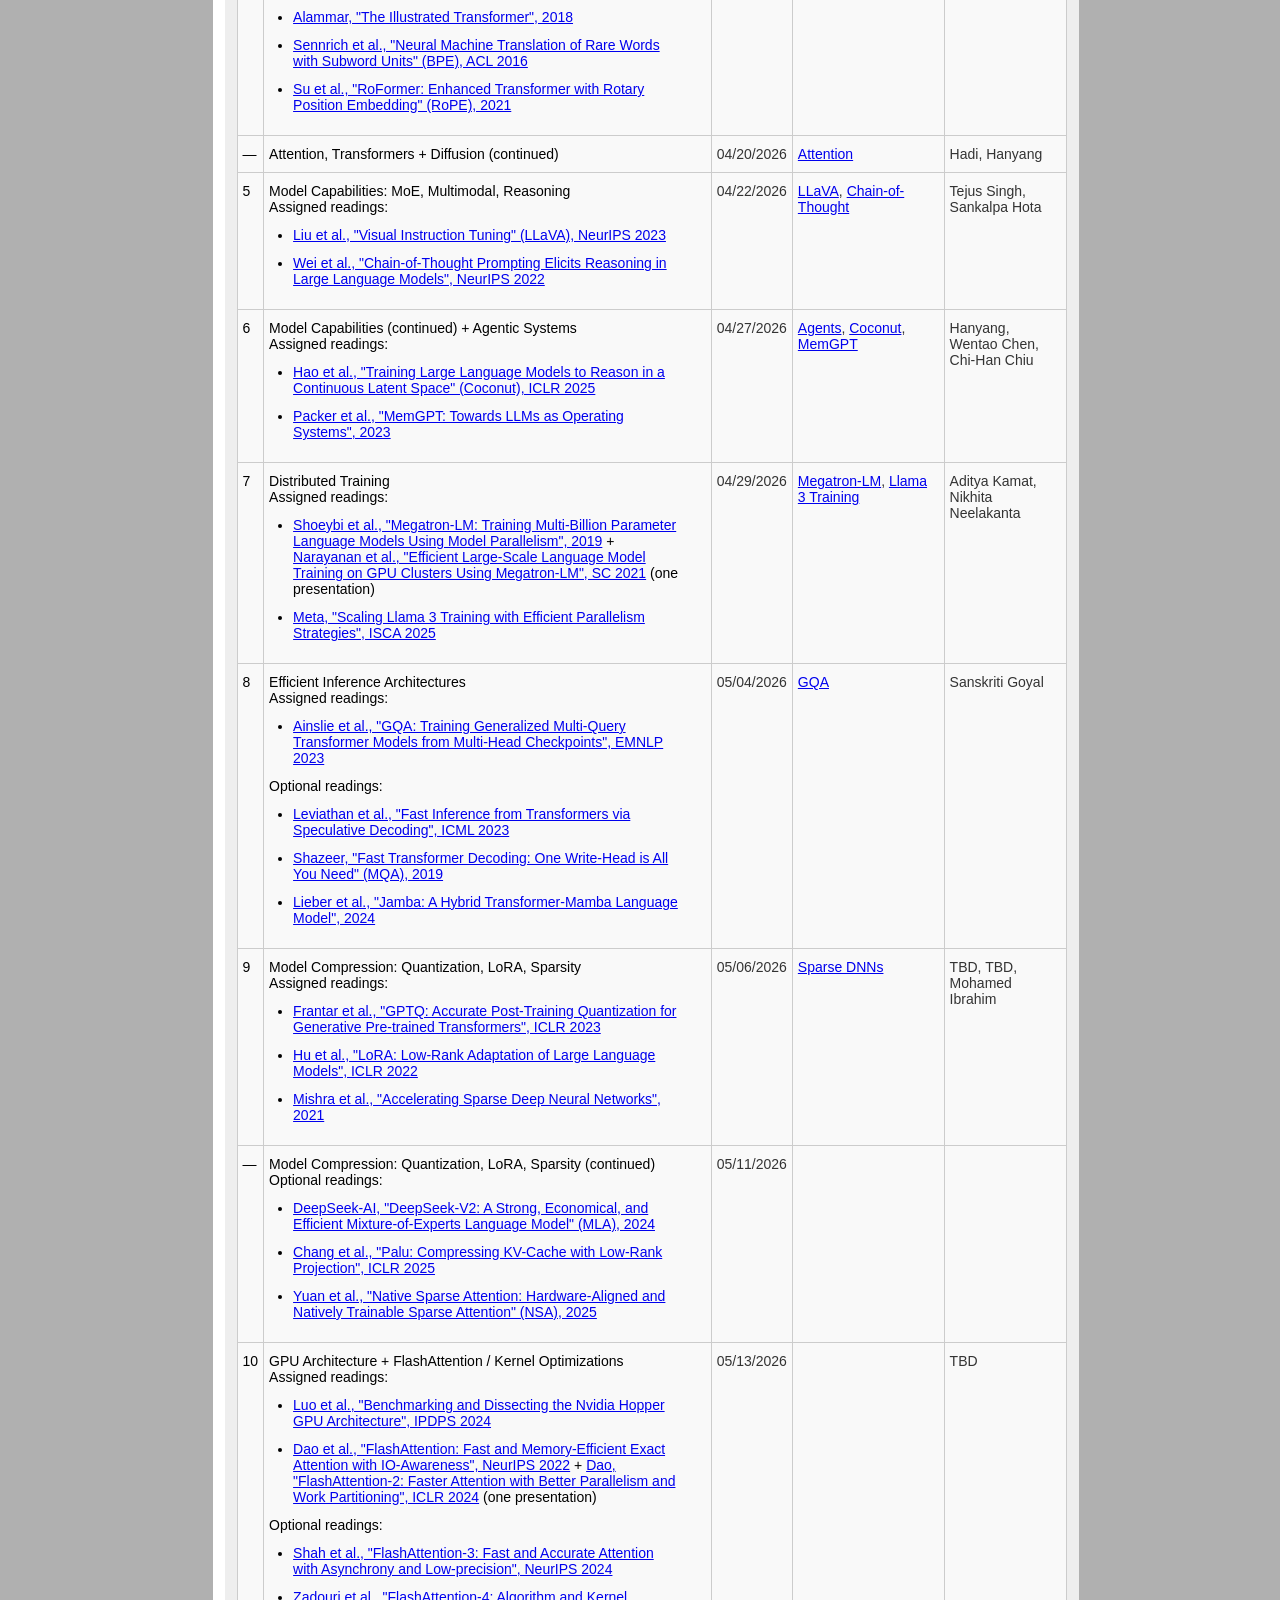
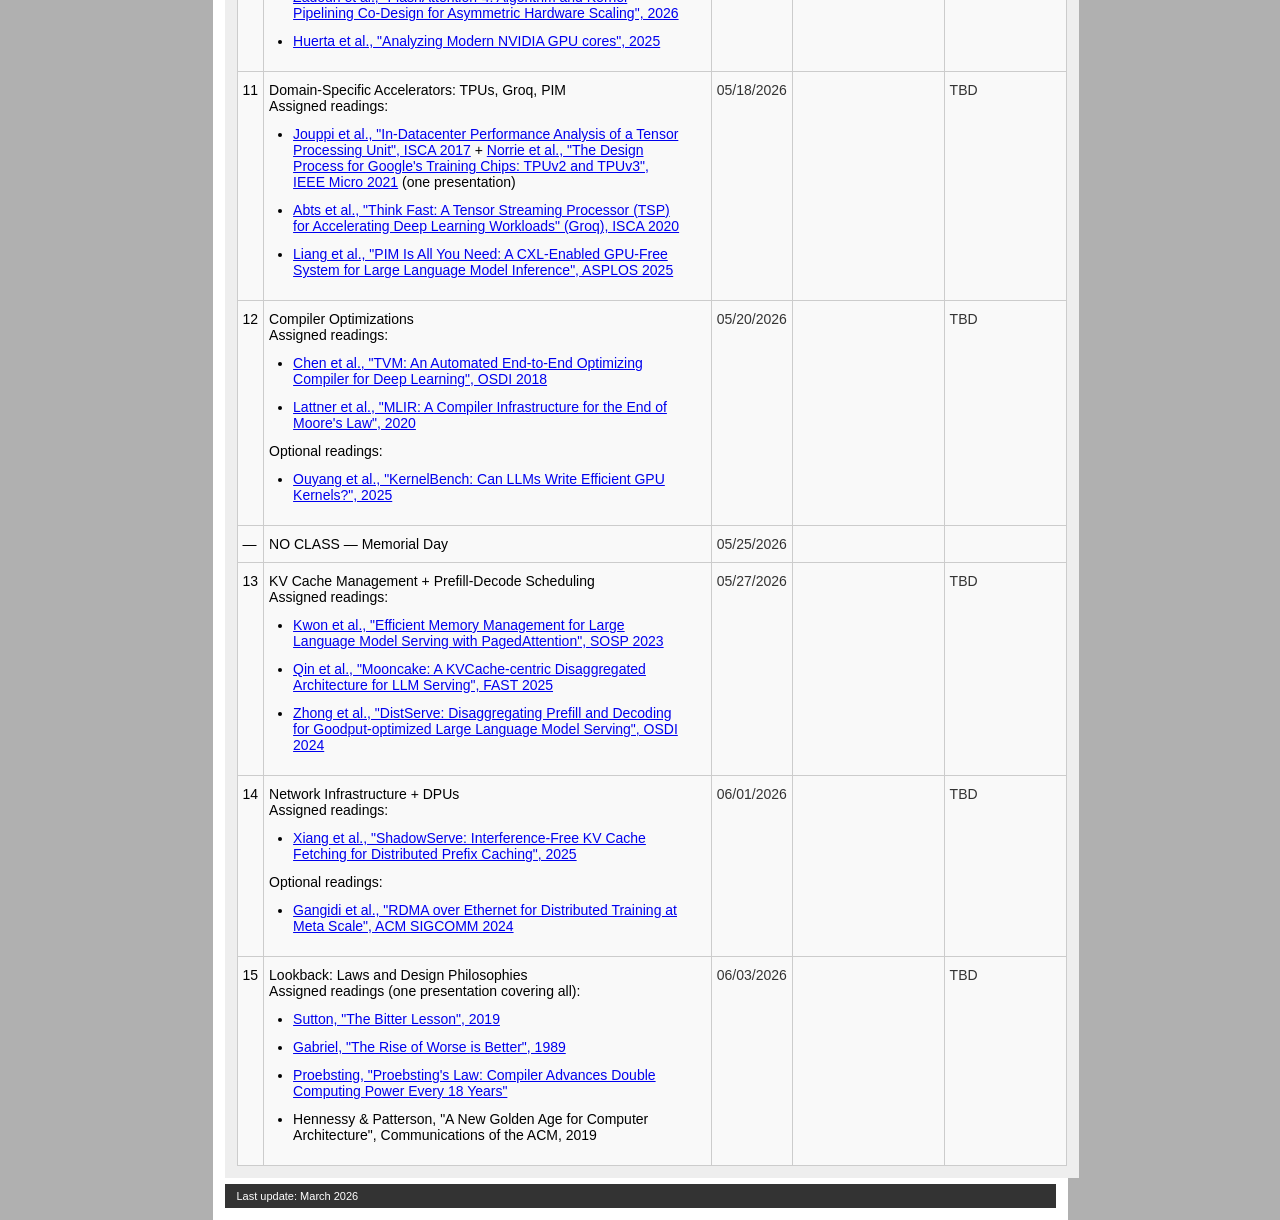
<file: cse240d-sp26/schedule.html>
<!DOCTYPE html PUBLIC "-//W3C//DTD HTML 4.0 Transitional//EN" "http://www.w3.org/TR/REC-html40/loose.dtd">
<html>
  <head>
    <meta http-equiv="content-type" content="text/html; charset=windows-1252">
    <link rel="stylesheet" type="text/css" href="style.css">
    <title>CSE 240D</title>
  </head>
  <body>
    <div class="container">
      <!-- Header -->
      <div id="intro">
        <h2> CSE 240D: System Design for Machine Intelligence (Spring 2026)</h2>
        <br>
        <h3>Instructor: <a href="http://cseweb.ucsd.edu/%7Ehadi">Hadi Esmaeilzadeh</a></h3>
        <br>
        <h5>Email: hadi [AT] ucsd [DOT] edu</h5>
        <h5>Office: CSE 3228 </h5>
        <h5>Office hours: by appointment</h5>
        <h5>Class time: MW 6:30&ndash;7:50 PM, EBU3B 4140</h5>
        <h5><br></h5>
        <h5>TA: Hanyang Xu</h5>
        <h5>Email: hax032 [AT] ucsd [DOT] edu</h5>
        <h5>Office: CSE 3254</h5>
        <h5>Office hours: by appointment</h5>
      </div>
      <div id="navbar">
        <ul class="menu">
          <li><a href="index.html">Syllabus</a></li>
          <li><a href="schedule.html">Schedule</a></li>
          <li><a href="presentation.html">Presentation</a></li>
          <li><a href="critique.html">Critique</a></li>
          <li><a href="project.html">Project</a></li>
        </ul>
      </div>
      <!-- Main Content -->
      <div id="leftcolumn">
        <p>
          This is the anticipated schedule for the course.
          The schedule is subject to change.
          Each lecture lists its assigned readings and, where applicable, optional readings.
        </p>
        <p>
          Each student will present one paper of their choosing.
          Students who sign up for 04/06 will receive extra credit.
          More papers will be announced if needed.
        </p>
        <table class="tg">
          <tr>
            <th class="tg-14gg">#</th>
            <th class="tg-14gg">Lecture</th>
            <th class="tg-14gg">Date</th>
            <th class="tg-14gg">Slides</th>
            <th class="tg-14gg">Presenters</th>
          </tr>
          <!-- Lecture 1 -->
          <tr>
            <td class="tg-jkmc">1</td>
            <td class="tg-jkmc">Introduction and Dark Silicon</br>
            Assigned readings:
            <ul>
              <li><a href="https://cseweb.ucsd.edu/~hadi/doc/paper/2011-isca-dark_silicon.pdf">Esmaeilzadeh et al., "Dark Silicon and the End of Multicore Scaling", ISCA 2011</a></li>
            </ul>
            </td>
            <td class="tg-buh4">03/30/2026</td>
            <td class="tg-buh4"><a href="slides/hadi-2026_03_30-cse240d-01_intro.pdf">Intro and Dark Silicon</a></td>
            <td class="tg-buh4">Hadi</td>
          </tr>
          <!-- Lecture 2 -->
          <tr>
            <td class="tg-jkmc">2</td>
            <td class="tg-jkmc">Scaling Laws</br>
            Assigned readings:
            <ul>
              <li><a href="https://arxiv.org/abs/2001.08361">Kaplan et al., "Scaling Laws for Neural Language Models", 2020</a></li>
              <li><a href="https://arxiv.org/abs/2203.15556">Hoffmann et al., "Training Compute-Optimal Large Language Models" (Chinchilla), NeurIPS 2022</a></li>
              <li><a href="https://www.deeplearningbook.org/contents/optimization.html">Goodfellow, Bengio & Courville, "Deep Learning" Chapter 8: Optimization for Training Deep Models, 2016</a></li>
              <li><a href="https://arxiv.org/abs/1512.03385">He et al., "Deep Residual Learning for Image Recognition" (ResNet), CVPR 2016</a></li>
              <li><a href="https://arxiv.org/abs/1412.6980">Kingma & Ba, "Adam: A Method for Stochastic Optimization", ICLR 2015</a></li>
            </ul>
            </td>
            <td class="tg-buh4">04/01/2026</td>
            <td class="tg-buh4"><a href="slides/hadi-2026_03_30-cse240d-02_scaling_law.pdf">Scaling Laws</a></td>
            <td class="tg-buh4">Hanyang</td>
          </tr>
          <!-- Lecture 3 -->
          <tr>
            <td class="tg-jkmc">3</td>
            <td class="tg-jkmc">Learning Paradigms + Alignment</br>
            Assigned readings:
            <ul>
              <li><a href="https://bpb-us-w2.wpmucdn.com/sites.coecis.cornell.edu/dist/7/587/files/2023/06/ESMAEILZADEH_2011_DARK.pdf">Esmaeilzadeh et al., "Dark Silicon and the End of Multicore Scaling", ISCA 2011 (25-Year Retrospective)</a> (no critique required)</li>
              <li><a href="https://www.deeplearningbook.org/">Goodfellow, Bengio & Courville, "Deep Learning" Chapters 5 + 15: Supervised/Unsupervised Learning, 2016</a></li>
              <li><a href="https://cdn.openai.com/research-covers/language-unsupervised/language_understanding_paper.pdf">Radford et al., "Improving Language Understanding by Generative Pre-Training" (GPT-1), 2018</a></li>
              <li><a href="https://arxiv.org/abs/2203.02155">Ouyang et al., "Training Language Models to Follow Instructions with Human Feedback" (InstructGPT/RLHF), NeurIPS 2022</a></li>
              <li><a href="https://arxiv.org/abs/2501.12948">DeepSeek-AI, "DeepSeek-R1: Incentivizing Reasoning Capability in LLMs via Reinforcement Learning", 2025</a></li>
            </ul>
            Optional readings:
            <ul>
              <li><a href="https://jalammar.github.io/illustrated-gpt2/">Alammar, "The Illustrated GPT-2 (Visualizing Transformer Language Models)", 2019</a></li>
            </ul>
            </td>
            <td class="tg-buh4">04/06/2026</td>
            <td class="tg-buh4"><a href="slides/Improving Language Understanding by Generative Pre-Training-Ethan Jenkins.pdf">GPT-1</a>, <a href="slides/Training language models to follow instructions with human feedback-Yuvanand Saravanan.pdf">InstructGPT/RLHF</a>, <a href="slides/DeepSeek-R1-Incentivizing Reasoning Capability in LLMs via Reinforcement Learning-Hantian Lin.pdf">DeepSeek-R1</a></td>
            <td class="tg-buh4">Ethan Jenkins, Yuvanand Saravanan, Hantian Lin</td>
          </tr>
          <!-- Lecture 3 continued -->
          <tr>
            <td class="tg-jkmc">&mdash;</td>
            <td class="tg-jkmc">Learning Paradigms + Alignment (continued)</td>
            <td class="tg-buh4">04/08/2026</td>
            <td class="tg-buh4"></td>
            <td class="tg-buh4"></td>
          </tr>
          <!-- Gradient Descent -->
          <tr>
            <td class="tg-jkmc">&mdash;</td>
            <td class="tg-jkmc">Gradient Descent / Backpropagation</br>
            Assigned readings:
            <ul>
              <li><a href="https://www.nature.com/articles/323533a0">Rumelhart, Hinton & Williams, "Learning Representations by Back-Propagating Errors", Nature 1986</a></li>
            </ul>
            </td>
            <td class="tg-buh4">04/13/2026</td>
            <td class="tg-buh4"></td>
            <td class="tg-buh4">Hadi</td>
          </tr>
          <!-- Lecture 4 -->
          <tr>
            <td class="tg-jkmc">4</td>
            <td class="tg-jkmc">Attention, Transformers + Diffusion</br>
            Assigned readings:
            <ul>
              <li><a href="https://arxiv.org/abs/1706.03762">Vaswani et al., "Attention Is All You Need", NeurIPS 2017</a></li>
              <li><a href="https://arxiv.org/abs/2302.13971">Touvron et al., "LLaMA: Open and Efficient Foundation Language Models", 2023</a></li>
              <li><a href="https://arxiv.org/abs/2112.10752">Rombach et al., "High-Resolution Image Synthesis with Latent Diffusion Models" (Stable Diffusion), CVPR 2022</a></li>
              <li><a href="https://arxiv.org/abs/2212.09748">Peebles & Xie, "Scalable Diffusion Models with Transformers" (DiT), ICCV 2023</a></li>
            </ul>
            Optional readings:
            <ul>
              <li><a href="https://jalammar.github.io/illustrated-transformer/">Alammar, "The Illustrated Transformer", 2018</a></li>
              <li><a href="https://arxiv.org/abs/1508.07909">Sennrich et al., "Neural Machine Translation of Rare Words with Subword Units" (BPE), ACL 2016</a></li>
              <li><a href="https://arxiv.org/abs/2104.09864">Su et al., "RoFormer: Enhanced Transformer with Rotary Position Embedding" (RoPE), 2021</a></li>
            </ul>
            </td>
            <td class="tg-buh4">04/15/2026</td>
            <td class="tg-buh4"><a href="slides/hadi-2026_03_30-cse240d-03_attention.pdf">Attention</a></td>
            <td class="tg-buh4">Hadi, Hanyang</td>
          </tr>
          <!-- Lecture 4 continued -->
          <tr>
            <td class="tg-jkmc">&mdash;</td>
            <td class="tg-jkmc">Attention, Transformers + Diffusion (continued)</td>
            <td class="tg-buh4">04/20/2026</td>
            <td class="tg-buh4"><a href="slides/hadi-2026_03_30-cse240d-03_attention.pdf">Attention</a></td>
            <td class="tg-buh4">Hadi, Hanyang</td>
          </tr>
          <!-- Lecture 5 -->
          <tr>
            <td class="tg-jkmc">5</td>
            <td class="tg-jkmc">Model Capabilities: MoE, Multimodal, Reasoning</br>
            Assigned readings:
            <ul>
              <li><a href="https://arxiv.org/abs/2304.08485">Liu et al., "Visual Instruction Tuning" (LLaVA), NeurIPS 2023</a></li>
              <li><a href="https://arxiv.org/abs/2201.11903">Wei et al., "Chain-of-Thought Prompting Elicits Reasoning in Large Language Models", NeurIPS 2022</a></li>
            </ul>
            </td>
            <td class="tg-buh4">04/22/2026</td>
            <td class="tg-buh4"><a href="slides/Visual Instruction Tuning-Tejus Singh.pdf">LLaVA</a>, <a href="slides/Chain-of-Thought Prompting Elicits Reasoning in Large Language Models-Sankalpa Hota.pdf">Chain-of-Thought</a></td>
            <td class="tg-buh4">Tejus Singh, Sankalpa Hota</td>
          </tr>
          <!-- Lecture 5 continued + Lecture 6 -->
          <tr>
            <td class="tg-jkmc">6</td>
            <td class="tg-jkmc">Model Capabilities (continued) + Agentic Systems</br>
            Assigned readings:
            <ul>
              <li><a href="https://arxiv.org/abs/2412.06769">Hao et al., "Training Large Language Models to Reason in a Continuous Latent Space" (Coconut), ICLR 2025</a></li>
              <li><a href="https://arxiv.org/abs/2310.08560">Packer et al., "MemGPT: Towards LLMs as Operating Systems", 2023</a></li>
            </ul>
            </td>
            <td class="tg-buh4">04/27/2026</td>
            <td class="tg-buh4"><a href="slides/hadi-2026_03_30-cse240d-04_agents.pdf">Agents</a>, <a href="slides/Training Large Language Models to Reason in a Continuous Latent Space-Wentao Chen.pdf">Coconut</a>, <a href="slides/MemGPT-Chi-Han Chiu.pdf">MemGPT</a></td>
            <td class="tg-buh4">Hanyang, Wentao Chen, Chi-Han Chiu</td>
          </tr>
          <!-- Lecture 7 -->
          <tr>
            <td class="tg-jkmc">7</td>
            <td class="tg-jkmc">Distributed Training</br>
            Assigned readings:
            <ul>
              <li><a href="https://arxiv.org/abs/1909.08053">Shoeybi et al., "Megatron-LM: Training Multi-Billion Parameter Language Models Using Model Parallelism", 2019</a> + <a href="https://arxiv.org/abs/2104.04473">Narayanan et al., "Efficient Large-Scale Language Model Training on GPU Clusters Using Megatron-LM", SC 2021</a> (one presentation)</li>
              <li><a href="https://aisystemcodesign.github.io/papers/Llama3-ISCA25.pdf">Meta, "Scaling Llama 3 Training with Efficient Parallelism Strategies", ISCA 2025</a></li>
            </ul>
            </td>
            <td class="tg-buh4">04/29/2026</td>
            <td class="tg-buh4"><a href="slides/Distributed Training of Large-Scale LLMs on GPUs-Aditya Kamat.pdf">Megatron-LM</a>, <a href="slides/The story of training the Llama-3B model-Nikhita Neelakanta.pdf">Llama 3 Training</a></td>
            <td class="tg-buh4">Aditya Kamat, Nikhita Neelakanta</td>
          </tr>
          <!-- Lecture 8 -->
          <tr>
            <td class="tg-jkmc">8</td>
            <td class="tg-jkmc">Efficient Inference Architectures</br>
            Assigned readings:
            <ul>
              <li><a href="https://arxiv.org/abs/2305.13245">Ainslie et al., "GQA: Training Generalized Multi-Query Transformer Models from Multi-Head Checkpoints", EMNLP 2023</a></li>
            </ul>
            Optional readings:
            <ul>
              <li><a href="https://arxiv.org/abs/2211.17192">Leviathan et al., "Fast Inference from Transformers via Speculative Decoding", ICML 2023</a></li>
              <li><a href="https://arxiv.org/abs/1911.02150">Shazeer, "Fast Transformer Decoding: One Write-Head is All You Need" (MQA), 2019</a></li>
              <li><a href="https://arxiv.org/abs/2403.19887">Lieber et al., "Jamba: A Hybrid Transformer-Mamba Language Model", 2024</a></li>
            </ul>
            </td>
            <td class="tg-buh4">05/04/2026</td>
            <td class="tg-buh4"><a href="slides/GQA-Sanskriti Goyal.pdf">GQA</a></td>
            <td class="tg-buh4">Sanskriti Goyal</td>
          </tr>
          <!-- Lecture 9 -->
          <tr>
            <td class="tg-jkmc">9</td>
            <td class="tg-jkmc">Model Compression: Quantization, LoRA, Sparsity</br>
            Assigned readings:
            <ul>
              <li><a href="https://arxiv.org/abs/2210.17323">Frantar et al., "GPTQ: Accurate Post-Training Quantization for Generative Pre-trained Transformers", ICLR 2023</a></li>
              <li><a href="https://arxiv.org/abs/2106.09685">Hu et al., "LoRA: Low-Rank Adaptation of Large Language Models", ICLR 2022</a></li>
              <li><a href="https://arxiv.org/abs/2104.08378">Mishra et al., "Accelerating Sparse Deep Neural Networks", 2021</a></li>
            </ul>
            </td>
            <td class="tg-buh4">05/06/2026</td>
            <td class="tg-buh4"><a href="slides/Mohamed_Ibrahim_Accelerating_Sparse_DNNs_Presentation.pdf">Sparse DNNs</a></td>
            <td class="tg-buh4">TBD, TBD, Mohamed Ibrahim</td>
          </tr>
          <!-- Lecture 9 continued -->
          <tr>
            <td class="tg-jkmc">&mdash;</td>
            <td class="tg-jkmc">Model Compression: Quantization, LoRA, Sparsity (continued)</br>
            Optional readings:
            <ul>
              <li><a href="https://arxiv.org/abs/2405.04434">DeepSeek-AI, "DeepSeek-V2: A Strong, Economical, and Efficient Mixture-of-Experts Language Model" (MLA), 2024</a></li>
              <li><a href="https://arxiv.org/abs/2407.21118">Chang et al., "Palu: Compressing KV-Cache with Low-Rank Projection", ICLR 2025</a></li>
              <li><a href="https://arxiv.org/abs/2502.11089">Yuan et al., "Native Sparse Attention: Hardware-Aligned and Natively Trainable Sparse Attention" (NSA), 2025</a></li>
            </ul>
            </td>
            <td class="tg-buh4">05/11/2026</td>
            <td class="tg-buh4"></td>
            <td class="tg-buh4"></td>
          </tr>
          <!-- Lecture 10 -->
          <tr>
            <td class="tg-jkmc">10</td>
            <td class="tg-jkmc">GPU Architecture + FlashAttention / Kernel Optimizations</br>
            Assigned readings:
            <ul>
              <li><a href="https://arxiv.org/abs/2402.13499">Luo et al., "Benchmarking and Dissecting the Nvidia Hopper GPU Architecture", IPDPS 2024</a></li>
              <li><a href="https://arxiv.org/abs/2205.14135">Dao et al., "FlashAttention: Fast and Memory-Efficient Exact Attention with IO-Awareness", NeurIPS 2022</a> + <a href="https://arxiv.org/abs/2307.08691">Dao, "FlashAttention-2: Faster Attention with Better Parallelism and Work Partitioning", ICLR 2024</a> (one presentation)</li>
            </ul>
            Optional readings:
            <ul>
              <li><a href="https://arxiv.org/abs/2407.08608">Shah et al., "FlashAttention-3: Fast and Accurate Attention with Asynchrony and Low-precision", NeurIPS 2024</a></li>
              <li><a href="https://arxiv.org/abs/2603.05451">Zadouri et al., "FlashAttention-4: Algorithm and Kernel Pipelining Co-Design for Asymmetric Hardware Scaling", 2026</a></li>
              <li><a href="https://arxiv.org/abs/2503.20481">Huerta et al., "Analyzing Modern NVIDIA GPU cores", 2025</a></li>
            </ul>
            </td>
            <td class="tg-buh4">05/13/2026</td>
            <td class="tg-buh4"></td>
            <td class="tg-buh4">TBD</td>
          </tr>
          <!-- Lecture 11 -->
          <tr>
            <td class="tg-jkmc">11</td>
            <td class="tg-jkmc">Domain-Specific Accelerators: TPUs, Groq, PIM</br>
            Assigned readings:
            <ul>
              <li><a href="https://arxiv.org/abs/1704.04760">Jouppi et al., "In-Datacenter Performance Analysis of a Tensor Processing Unit", ISCA 2017</a> + <a href="https://ieeexplore.ieee.org/document/9351692">Norrie et al., "The Design Process for Google's Training Chips: TPUv2 and TPUv3", IEEE Micro 2021</a> (one presentation)</li>
              <li><a href="https://ieeexplore.ieee.org/stamp/stamp.jsp?tp=&arnumber=9138986">Abts et al., "Think Fast: A Tensor Streaming Processor (TSP) for Accelerating Deep Learning Workloads" (Groq), ISCA 2020</a></li>
              <li><a href="https://arxiv.org/abs/2502.07578">Liang et al., "PIM Is All You Need: A CXL-Enabled GPU-Free System for Large Language Model Inference", ASPLOS 2025</a></li>
            </ul>
            </td>
            <td class="tg-buh4">05/18/2026</td>
            <td class="tg-buh4"></td>
            <td class="tg-buh4">TBD</td>
          </tr>
          <!-- Lecture 12 -->
          <tr>
            <td class="tg-jkmc">12</td>
            <td class="tg-jkmc">Compiler Optimizations</br>
            Assigned readings:
            <ul>
              <li><a href="https://arxiv.org/abs/1802.04799">Chen et al., "TVM: An Automated End-to-End Optimizing Compiler for Deep Learning", OSDI 2018</a></li>
              <li><a href="https://arxiv.org/abs/2002.11054">Lattner et al., "MLIR: A Compiler Infrastructure for the End of Moore's Law", 2020</a></li>
            </ul>
            Optional readings:
            <ul>
              <li><a href="https://arxiv.org/abs/2502.10517">Ouyang et al., "KernelBench: Can LLMs Write Efficient GPU Kernels?", 2025</a></li>
            </ul>
            </td>
            <td class="tg-buh4">05/20/2026</td>
            <td class="tg-buh4"></td>
            <td class="tg-buh4">TBD</td>
          </tr>
          <!-- Memorial Day -->
          <tr>
            <td class="tg-jkmc">&mdash;</td>
            <td class="tg-jkmc">NO CLASS &mdash; Memorial Day</td>
            <td class="tg-buh4">05/25/2026</td>
            <td class="tg-buh4"></td>
            <td class="tg-buh4"></td>
          </tr>
          <!-- Lecture 13 -->
          <tr>
            <td class="tg-jkmc">13</td>
            <td class="tg-jkmc">KV Cache Management + Prefill-Decode Scheduling</br>
            Assigned readings:
            <ul>
              <li><a href="https://arxiv.org/abs/2309.06180">Kwon et al., "Efficient Memory Management for Large Language Model Serving with PagedAttention", SOSP 2023</a></li>
              <li><a href="https://arxiv.org/abs/2407.00079">Qin et al., "Mooncake: A KVCache-centric Disaggregated Architecture for LLM Serving", FAST 2025</a></li>
              <li><a href="https://arxiv.org/abs/2401.09670">Zhong et al., "DistServe: Disaggregating Prefill and Decoding for Goodput-optimized Large Language Model Serving", OSDI 2024</a></li>
            </ul>
            </td>
            <td class="tg-buh4">05/27/2026</td>
            <td class="tg-buh4"></td>
            <td class="tg-buh4">TBD</td>
          </tr>
          <!-- Lecture 14 -->
          <tr>
            <td class="tg-jkmc">14</td>
            <td class="tg-jkmc">Network Infrastructure + DPUs</br>
            Assigned readings:
            <ul>
              <li><a href="https://arxiv.org/abs/2509.16857">Xiang et al., "ShadowServe: Interference-Free KV Cache Fetching for Distributed Prefix Caching", 2025</a></li>
            </ul>
            Optional readings:
            <ul>
              <li><a href="https://dl.acm.org/doi/10.1145/3651890.3672233">Gangidi et al., "RDMA over Ethernet for Distributed Training at Meta Scale", ACM SIGCOMM 2024</a></li>
            </ul>
            </td>
            <td class="tg-buh4">06/01/2026</td>
            <td class="tg-buh4"></td>
            <td class="tg-buh4">TBD</td>
          </tr>
          <!-- Lecture 15 -->
          <tr>
            <td class="tg-jkmc">15</td>
            <td class="tg-jkmc">Lookback: Laws and Design Philosophies</br>
            Assigned readings (one presentation covering all):
            <ul>
              <li><a href="http://www.incompleteideas.net/IncIdeas/BitterLesson.html">Sutton, "The Bitter Lesson", 2019</a></li>
              <li><a href="https://www.dreamsongs.com/RiseOfWorseIsBetter.html">Gabriel, "The Rise of Worse is Better", 1989</a></li>
              <li><a href="http://proebsting.cs.arizona.edu/law.html">Proebsting, "Proebsting's Law: Compiler Advances Double Computing Power Every 18 Years"</a></li>
              <li>Hennessy & Patterson, "A New Golden Age for Computer Architecture", Communications of the ACM, 2019</li>
            </ul>
            </td>
            <td class="tg-buh4">06/03/2026</td>
            <td class="tg-buh4"></td>
            <td class="tg-buh4">TBD</td>
          </tr>
        </table>
      </div>
      <!-- Footer -->
      <div id="footer"> Last update: March 2026 </div>
    </div>
  </body>
</html>
</file>
<file: cse240d-sp26/style.css>
/* Standard HTML tag reset */
body,
h1, h2, h3, h4, h5, h6,
p, 
form {
    border: 0;
    margin: 0px;
    padding: 0px;
}

ul {
    list-style-position: outside;
    margin: 12px;
    padding: 0px;    
    margin-bottom: 12px;
}

li {
    list-style-position: outside;
    margin: 12px;
    padding: 0px;    
    margin-bottom: 0px;
}

body,
form, input {
    background: #B0B0B0;
    color: #000000;
    font-family: Calibri, Arial, Helvetica, sans-serif;
    font-size: 12px;
}

h1 {font-size: 18px;}
h2 {font-size: 16px;}
h3 {font-size: 14px;}
h4 {font-size: 12px;}
h5 {font-size: 8px;}
h6 {font-size: 6px;}

p {
    margin-bottom: 12px;
    font-size: 14px;
}

blockquote{
    width: 90%;
    margin: 12px;
}

a:link
a:visited{color: #0033CC;}
a:hover{color: #0000CC; }

.container {
    background: #FFFFFF;
    font-size: 13px;
    margin: 0 auto;
    padding: 12px;
    width: 855px;
    max-width: 100%;
    box-sizing: border-box;
}

#logo {
    background: #330066; /* url(img/logo.png); */
    color: #FFFFFF;
    padding: 12px;
    height: 60px;
}

#navbar {
    background: #666666; /* url(img/logo.png); */
    color: #FFFFFF;
    height: 0px /* 18 */ /* 36px */;
    margin-bottom: 0pt /* 6px */;
    padding: 0pt /* 6px */; /* 12px */
}

h1 {font-size: 18px;}
h2 {font-size: 16px;}
h3 {font-size: 14px;}
h4 {font-size: 12px;}
h5 {font-size: 8px;}
h6 {font-size: 6px;}


#intro {
	background: url('img/act-logo.png') no-repeat center right;
	background-color: #FFFFFF;
    color: #000000;
    min-height: 200px;
    margin-bottom: 6px;
    padding: 12px;
}
#intro h1 {font-size: 32px;}
#intro h2 {font-size: 20px;}
#intro h3 {font-size: 18px;}
#intro h4 {font-size: 16px;}
#intro h5 {font-size: 14px;}
#intro h6 {font-size: 12px;}

#leftcolumn {
    background: #EEEEEE;
    float: left;
    margin-right: 25px;
    margin-bottom: 6px;
    padding: 12px;
    width: 830px;
}

#sidebar {
    background: #003333;
    color: #FFFFFF;
    float: left;
    margin-bottom: 6px;
    padding: 12px;
    width: 296px;
}

#sidebar a:link{color: #FFBB00;}
#sidebar a:visited{color: #FFBB00;}
#sidebar a:hover{color: #FFBB00;}
#sidebar h1 {margin-bottom: 6px;}

#footer {
    background: #333333;
    clear: both;
    color: #FFFFFF;
    font-size: 11px;
    padding: 6px;
    padding-left: 12px;
    
}

.menu,
.menu ul,
.menu li,
.menu a {
    margin: 0;
    padding: 0;
    border: none;
    outline: none;
}

.menu {
    height: 35px;
    /* width: 505px; */

    border: 0;
    margin: 0px;
    padding: 0px;

    background: #4c4e5a;
    background: -webkit-linear-gradient(top, #4c4e5a 0%,#2c2d33 100%);
	/*
    background: -moz-linear-gradient(top, #4c4e5a 0%,#2c2d33 100%);
    background: -o-linear-gradient(top, #4c4e5a 0%,#2c2d33 100%);
    background: -ms-linear-gradient(top, #4c4e5a 0%,#2c2d33 100%);
	*/
    background: linear-gradient(top, #4c4e5a 0%,#2c2d33 100%);
    -webkit-border-radius: 5px;
    -moz-border-radius: 5px;
    border-radius: 5px;
}

.menu li {
    position: relative;
    list-style: none;
    float: left;
    display: block;
    height: 40px;
}

.menu li a {
	display: block;
	padding: 0 14px;
	margin: 6px 0;
	line-height: 28px;
	text-decoration: none;
	border-left: 1px solid #393942;
	border-right: 1px solid #4f5058;
	font-family: Helvetica, Arial, sans-serif;
	font-weight: bold;
	font-size: 13px;
	color: #f3f3f3;
	text-shadow: 1px 1px 1px rgba(0,0,0,.6);
	-webkit-transition: color .2s ease-in-out;
	-moz-transition: color .2s ease-in-out;
	-o-transition: color .2s ease-in-out;
	-ms-transition: color .2s ease-in-out;
	transition: color .2s ease-in-out;
}

.menu li:first-child a { border-left: none; }
.menu li:last-child a{ border-right: none; }
.menu li:hover &gt; a { color: #8fde62; }

.menu ul li a {
	width: 100px;
	padding: 4px 0 4px 40px;
	margin: 0;
	border: none;
	border-bottom: 1px solid #353539;
}

.menu ul li:last-child a { border: none; }
.tg  {border-collapse:collapse;border-spacing:0;border-color:#ccc;}
.tg td{font-family:Arial, sans-serif;font-size:14px;padding:10px 5px;border-style:solid;border-width:1px;overflow:hidden;word-break:normal;border-color:#ccc;color:#333;background-color:#fff;}
.tg th{font-family:Arial, sans-serif;font-size:14px;font-weight:normal;padding:10px 5px;border-style:solid;border-width:1px;overflow:hidden;word-break:normal;border-color:#ccc;color:#333;background-color:#f0f0f0;}
.tg .tg-jkmc{background-color:#f9f9f9;color:#000000;text-align:left;vertical-align:top}
.tg .tg-096r{color:#000000;text-align:left;vertical-align:top}
.tg .tg-buh4{background-color:#f9f9f9;text-align:left;vertical-align:top}
.tg .tg-nob6{color:#000000;text-align:right;vertical-align:top}
.tg .tg-14gg{background-color:#ffffff;color:#000000;text-align:left;vertical-align:top}
.tg .tg-lfan{background-color:#f9f9f9;color:#000000;text-align:right;vertical-align:top}
.tg .tg-0lax{text-align:left;vertical-align:top}
</file>
